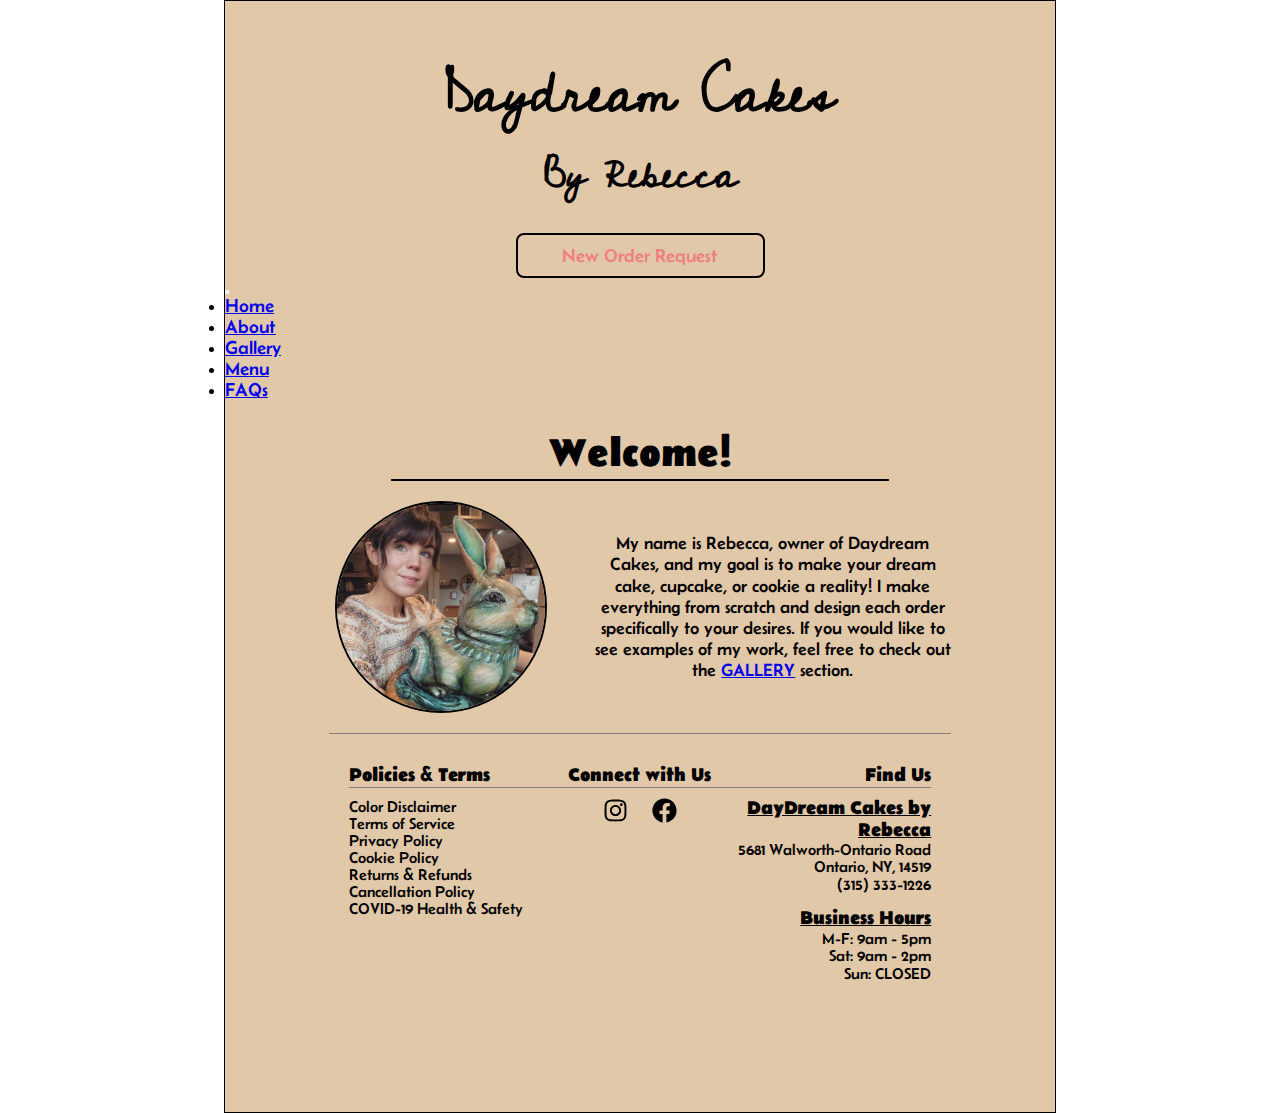
<file: index.html>
<!DOCTYPE html>
<html lang="en">
<head>
    <meta charset="UTF-8">
    <meta http-equiv="X-UA-Compatible" content="IE=edge">
    <meta name="viewport" content="width=device-width, initial-scale=1.0">

    <!-- Google Fonts -->
    <link rel="preconnect" href="https://fonts.googleapis.com">
    <link rel="preconnect" href="https://fonts.gstatic.com" crossorigin>
    <link href="https://fonts.googleapis.com/css2?family=Cedarville+Cursive&display=swap" rel="stylesheet">
    <link rel="preconnect" href="https://fonts.googleapis.com">
    <link rel="preconnect" href="https://fonts.gstatic.com" crossorigin>
    <link href="https://fonts.googleapis.com/css2?family=Manrope:wght@400;500;700;800&display=swap" rel="stylesheet">
    <link rel="preconnect" href="https://fonts.googleapis.com">
    <link rel="preconnect" href="https://fonts.gstatic.com" crossorigin>
    <link href="https://fonts.googleapis.com/css2?family=Belanosima:wght@400;600;700&display=swap" rel="stylesheet">
    <!-- Bootstrap -->
    <link href="https://cdn.jsdelivr.net/npm/bootstrap@5.3.2/dist/css/bootstrap.min.css" rel="stylesheet" integrity="sha384-T3c6CoIi6uLrA9TneNEoa7RxnatzjcDSCmG1MXxSR1GAsXEV/Dwwykc2MPK8M2HN" crossorigin="anonymous">
    <link rel="stylesheet" href="https://cdn.jsdelivr.net/npm/bootstrap-icons@1.3.0/font/bootstrap-icons.css">
    <!-- CSS -->
    <link rel="stylesheet" href="css/styles.css">
    
    <title>Home | DayDream Cakes</title>
</head>

<body>
    <section class="webpage">
        <header>
            <a href="index.html"><h1>Daydream Cakes</h1></a>
            <a href="index.html"><h2>By Rebecca</h2></a>
        </header>

        <p class="order-request"><a class="request-link" href="order-form.html" target="_blank">New Order Request</a></p>

        <!-- Navbar -->
        <nav class="navbar navbar-expand-sm navbar-light py-2">
            <div class="container">
            <button 
                    class="navbar-toggler" 
                    type="button" 
                    data-bs-toggle="collapse" 
                    data-bs-target="#navmenu"
                >
                <span class="navbar-toggler-icon"></span>
            </button>

            <div class="collapse navbar-collapse" id="navmenu">
                    <ul class="navbar-nav ms-auto">
                        <li class="nav-item">
                            <a href="index.html" class="nav-link">Home</a>
                        </li>
                        <li class="nav-item">
                            <a href="about.html" class="nav-link">About</a>
                        </li>
                        <li class="nav-item">
                            <a href="gallery.html" class="nav-link">Gallery</a>
                        </li>
                        <li class="nav-item">
                            <a href="menu.html" class="nav-link">Menu</a>
                        </li>
                        <li class="nav-item">
                            <a href="faqs.html" class="nav-link">FAQs</a>
                        </li>
                    </ul>
            </div>
            </div>
        </nav>

        <section class="dropdown mt-3">
            <button class="btn btn-secondary dropdown-toggle" type="button" data-bs-toggle="dropdown" aria-expanded="false">
                Site Navigation
            </button>
            <ul class="dropdown-menu">
                <li><a class="dropdown-item" href="index.html">Home</a></li>
                <li><a class="dropdown-item" href="about.html">About</a></li>
                <li><a class="dropdown-item" href="gallery.html">Gallery</a></li>
                <li><a class="dropdown-item" href="menu.html"> Menu</a></li>
                <li><a class="dropdown-item" href="faqs.html">FAQs</a></li>
            </ul>
        </section>

        <section class="welcome-page">
            <h2>Welcome!</h2>
            <div class="welcome-statement">
                <img src="images/about-picture.jpg" alt="">
                <div>My name is Rebecca, owner of Daydream Cakes, and my goal is to make your dream cake, cupcake, or cookie a reality!  I make everything from scratch and design each order specifically to your desires.  If you would like to see examples of my work, feel free to check out the <a href="/DDC2/html/gallery.html" target="_blank">GALLERY</a> section.</div>
            </div>
        </section>
        <footer class="footer">
            <div class="footer-section policies-terms">
                <div class="footer-title">
                    <h3>Policies & Terms</h3>
                </div>
                <div>
                    <ul>
                        <li><a href="#">Color Disclaimer</a></li>
                        <li><a href="#">Terms of Service</a></li>
                        <li><a href="#">Privacy Policy</a></li>
                        <li><a href="#">Cookie Policy</a></li>
                        <li><a href="#">Returns & Refunds</a></li>
                        <li><a href="#">Cancellation Policy</a></li>
                        <li><a href="#">COVID-19 Health & Safety</a></li>
                    </ul>
                </div>
            </div>
            <div class="footer-section social-media">
                <div class="footer-title">
                    <h3>Connect with Us</h3>
                </div>
                <div>
                    <svg class="social-media-icon" xmlns="http://www.w3.org/2000/svg" viewBox="0 0 448 512">Font Awesome Free 6.4.0 by @fontawesome - https://fontawesome.com License - https://fontawesome.com/license/free (Icons: CC BY 4.0, Fonts: SIL OFL 1.1, Code: MIT License) Copyright 2023 Fonticons, Inc.<path d="M224.1 141c-63.6 0-114.9 51.3-114.9 114.9s51.3 114.9 114.9 114.9S339 319.5 339 255.9 287.7 141 224.1 141zm0 189.6c-41.1 0-74.7-33.5-74.7-74.7s33.5-74.7 74.7-74.7 74.7 33.5 74.7 74.7-33.6 74.7-74.7 74.7zm146.4-194.3c0 14.9-12 26.8-26.8 26.8-14.9 0-26.8-12-26.8-26.8s12-26.8 26.8-26.8 26.8 12 26.8 26.8zm76.1 27.2c-1.7-35.9-9.9-67.7-36.2-93.9-26.2-26.2-58-34.4-93.9-36.2-37-2.1-147.9-2.1-184.9 0-35.8 1.7-67.6 9.9-93.9 36.1s-34.4 58-36.2 93.9c-2.1 37-2.1 147.9 0 184.9 1.7 35.9 9.9 67.7 36.2 93.9s58 34.4 93.9 36.2c37 2.1 147.9 2.1 184.9 0 35.9-1.7 67.7-9.9 93.9-36.2 26.2-26.2 34.4-58 36.2-93.9 2.1-37 2.1-147.8 0-184.8zM398.8 388c-7.8 19.6-22.9 34.7-42.6 42.6-29.5 11.7-99.5 9-132.1 9s-102.7 2.6-132.1-9c-19.6-7.8-34.7-22.9-42.6-42.6-11.7-29.5-9-99.5-9-132.1s-2.6-102.7 9-132.1c7.8-19.6 22.9-34.7 42.6-42.6 29.5-11.7 99.5-9 132.1-9s102.7-2.6 132.1 9c19.6 7.8 34.7 22.9 42.6 42.6 11.7 29.5 9 99.5 9 132.1s2.7 102.7-9 132.1z"/></svg>
                    <svg class="social-media-icon" xmlns="http://www.w3.org/2000/svg" viewBox="0 0 512 512">Font Awesome Free 6.4.0 by @fontawesome - https://fontawesome.com License - https://fontawesome.com/license/free (Icons: CC BY 4.0, Fonts: SIL OFL 1.1, Code: MIT License) Copyright 2023 Fonticons, Inc.<path d="M504 256C504 119 393 8 256 8S8 119 8 256c0 123.78 90.69 226.38 209.25 245V327.69h-63V256h63v-54.64c0-62.15 37-96.48 93.67-96.48 27.14 0 55.52 4.84 55.52 4.84v61h-31.28c-30.8 0-40.41 19.12-40.41 38.73V256h68.78l-11 71.69h-57.78V501C413.31 482.38 504 379.78 504 256z"/></svg>
                </div>
            </div>
            <div class="footer-section contact-info">
                <div class="footer-title">
                    <h3>Find Us</h3>
                </div>
                <div>
                    <h3>DayDream Cakes by Rebecca</h3>
                    <div>5681 Walworth-Ontario Road</div>
                    <div>Ontario, NY, 14519</div>
                    <div>(315) 333-1226</div>
                </div>
                <div>
                    <h3>Business Hours</h3>
                    <div>M-F: 9am - 5pm</div>
                    <div>Sat: 9am - 2pm</div>
                    <div>Sun: CLOSED</div>
                </div>
            </div>
        </footer>
    </section>

    <script src="https://cdn.jsdelivr.net/npm/bootstrap@5.3.2/dist/js/bootstrap.bundle.min.js" integrity="sha384-C6RzsynM9kWDrMNeT87bh95OGNyZPhcTNXj1NW7RuBCsyN/o0jlpcV8Qyq46cDfL" crossorigin="anonymous"></script>

</body>
</html>
</file>
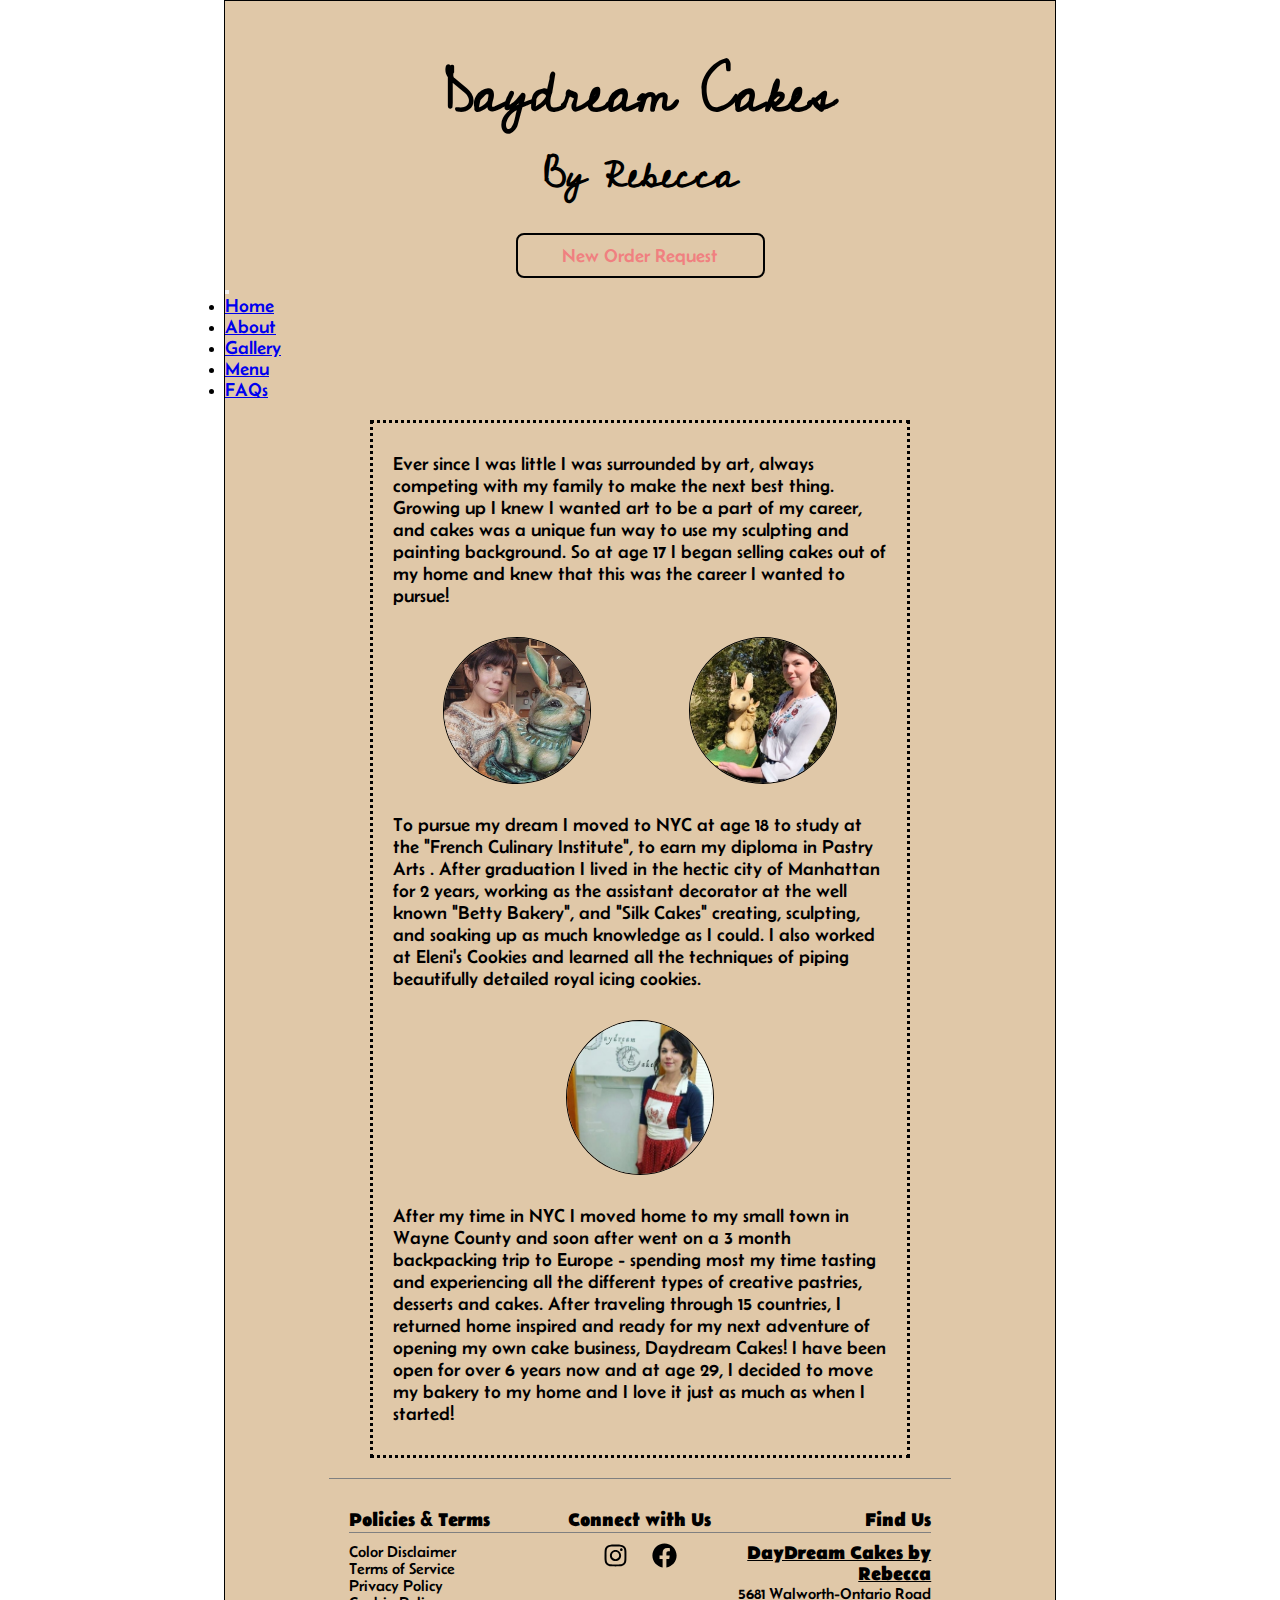
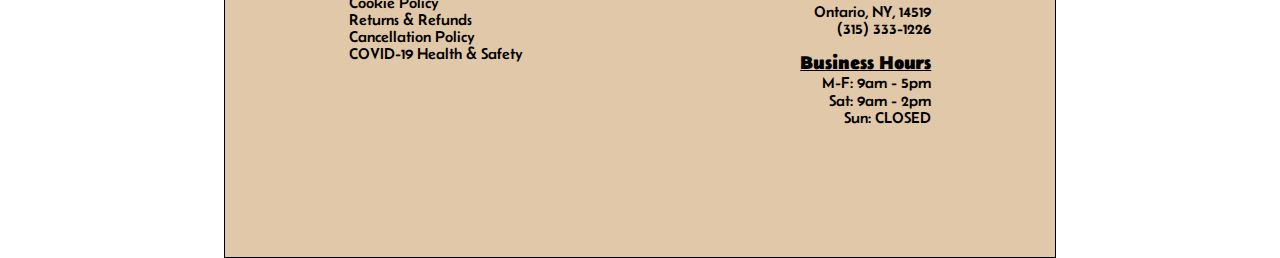
<file: about.html>
<!DOCTYPE html>
<html lang="en">
<head>
    <meta charset="UTF-8">
    <meta http-equiv="X-UA-Compatible" content="IE=edge">
    <meta name="viewport" content="width=device-width, initial-scale=1.0">

    <!-- Google Fonts -->
    <link rel="preconnect" href="https://fonts.googleapis.com">
    <link rel="preconnect" href="https://fonts.gstatic.com" crossorigin>
    <link href="https://fonts.googleapis.com/css2?family=Cedarville+Cursive&display=swap" rel="stylesheet">
    <link rel="preconnect" href="https://fonts.googleapis.com">
    <link rel="preconnect" href="https://fonts.gstatic.com" crossorigin>
    <link href="https://fonts.googleapis.com/css2?family=Manrope:wght@400;500;700;800&display=swap" rel="stylesheet">
    <link rel="preconnect" href="https://fonts.googleapis.com">
    <link rel="preconnect" href="https://fonts.gstatic.com" crossorigin>
    <link href="https://fonts.googleapis.com/css2?family=Belanosima:wght@400;600;700&display=swap" rel="stylesheet">
    <!-- Bootstrap -->
    <link href="https://cdn.jsdelivr.net/npm/bootstrap@5.3.2/dist/css/bootstrap.min.css" rel="stylesheet" integrity="sha384-T3c6CoIi6uLrA9TneNEoa7RxnatzjcDSCmG1MXxSR1GAsXEV/Dwwykc2MPK8M2HN" crossorigin="anonymous">
    <link rel="stylesheet" href="https://cdn.jsdelivr.net/npm/bootstrap-icons@1.3.0/font/bootstrap-icons.css">
    <!-- CSS -->
    <link rel="stylesheet" href="css/styles.css">

    <title>About | Daydream Cakes</title>
</head>

<body>
    <section class="webpage">
        <header>
            <a href="index.html"><h1>Daydream Cakes</h1></a>
            <a href="index.html"><h2>By Rebecca</h2></a>
        </header>

        <p class="order-request"><a class="request-link" href="order-form.html" target="_blank">New Order Request</a></p>

        <!-- Navbar -->
        <nav class="navbar navbar-expand-sm navbar-light py-2">
            <div class="container">
            <button 
                    class="navbar-toggler" 
                    type="button" 
                    data-bs-toggle="collapse" 
                    data-bs-target="#navmenu"
                >
                <span class="navbar-toggler-icon"></span>
            </button>

            <div class="collapse navbar-collapse" id="navmenu">
                    <ul class="navbar-nav ms-auto">
                        <li class="nav-item">
                            <a href="index.html" class="nav-link">Home</a>
                        </li>
                        <li class="nav-item">
                            <a href="about.html" class="nav-link">About</a>
                        </li>
                        <li class="nav-item">
                            <a href="gallery.html" class="nav-link">Gallery</a>
                        </li>
                        <li class="nav-item">
                            <a href="menu.html" class="nav-link">Menu</a>
                        </li>
                        <li class="nav-item">
                            <a href="faqs.html" class="nav-link">FAQs</a>
                        </li>
                    </ul>
            </div>
            </div>
        </nav>

        <section class="dropdown mt-3">
            <button class="btn btn-secondary dropdown-toggle" type="button" data-bs-toggle="dropdown" aria-expanded="false">
                Site Navigation
            </button>
            <ul class="dropdown-menu">
                <li><a class="dropdown-item" href="index.html">Home</a></li>
                <li><a class="dropdown-item" href="about.html">About</a></li>
                <li><a class="dropdown-item" href="gallery.html">Gallery</a></li>
                <li><a class="dropdown-item" href="menu.html"> Menu</a></li>
                <li><a class="dropdown-item" href="faqs.html">FAQs</a></li>
            </ul>
        </section>

        <section class="about-page">

            <div>Ever since I was little I was surrounded by art, always competing with my family to make the next best thing. Growing up I knew I wanted art to be a part of my career, and cakes was a unique fun way to use my sculpting and painting background. So at age 17 I began selling cakes out of my home and knew that this was the career I wanted to pursue!</div>

            <div class="image-row">
                <img src="images/bunnyprof.jpg" alt="">
                <img src="images/bunnies.jpg" alt="">
            </div>
            

            <div>To pursue my dream I moved to NYC at age 18 to study at the "French Culinary Institute", to earn my diploma in Pastry Arts . After graduation I lived in the hectic city of Manhattan for 2 years, working as the assistant decorator at the well known "Betty Bakery", and "Silk Cakes" creating, sculpting, and soaking up as much knowledge as I could. I also worked at Eleni's Cookies and learned  all the techniques of piping beautifully detailed royal icing cookies.</div>

            <img class="about-picture" src="images/openforbusiness.jpg" alt="">

            <div>After my time in NYC I moved home to my small town in Wayne County and soon after went on a 3 month backpacking trip to Europe - spending most my time tasting and experiencing all the different types of creative pastries, desserts and cakes. After traveling through 15 countries, I returned home inspired and ready for my next adventure of opening my own cake business, Daydream Cakes!  I have been open for over 6 years now and at age 29, I decided to move my bakery to my home and I love it just as much as when I started!</div>

        </section>
        <footer class="footer">
            <div class="footer-section policies-terms">
                <div class="footer-title">
                    <h3>Policies & Terms</h3>
                </div>
                <div>
                    <ul>
                        <li><a href="#">Color Disclaimer</a></li>
                        <li><a href="#">Terms of Service</a></li>
                        <li><a href="#">Privacy Policy</a></li>
                        <li><a href="#">Cookie Policy</a></li>
                        <li><a href="#">Returns & Refunds</a></li>
                        <li><a href="#">Cancellation Policy</a></li>
                        <li><a href="#">COVID-19 Health & Safety</a></li>
                    </ul>
                </div>
            </div>
            <div class="footer-section social-media">
                <div class="footer-title">
                    <h3>Connect with Us</h3>
                </div>
                <div>
                    <svg class="social-media-icon" xmlns="http://www.w3.org/2000/svg" viewBox="0 0 448 512">Font Awesome Free 6.4.0 by @fontawesome - https://fontawesome.com License - https://fontawesome.com/license/free (Icons: CC BY 4.0, Fonts: SIL OFL 1.1, Code: MIT License) Copyright 2023 Fonticons, Inc.<path d="M224.1 141c-63.6 0-114.9 51.3-114.9 114.9s51.3 114.9 114.9 114.9S339 319.5 339 255.9 287.7 141 224.1 141zm0 189.6c-41.1 0-74.7-33.5-74.7-74.7s33.5-74.7 74.7-74.7 74.7 33.5 74.7 74.7-33.6 74.7-74.7 74.7zm146.4-194.3c0 14.9-12 26.8-26.8 26.8-14.9 0-26.8-12-26.8-26.8s12-26.8 26.8-26.8 26.8 12 26.8 26.8zm76.1 27.2c-1.7-35.9-9.9-67.7-36.2-93.9-26.2-26.2-58-34.4-93.9-36.2-37-2.1-147.9-2.1-184.9 0-35.8 1.7-67.6 9.9-93.9 36.1s-34.4 58-36.2 93.9c-2.1 37-2.1 147.9 0 184.9 1.7 35.9 9.9 67.7 36.2 93.9s58 34.4 93.9 36.2c37 2.1 147.9 2.1 184.9 0 35.9-1.7 67.7-9.9 93.9-36.2 26.2-26.2 34.4-58 36.2-93.9 2.1-37 2.1-147.8 0-184.8zM398.8 388c-7.8 19.6-22.9 34.7-42.6 42.6-29.5 11.7-99.5 9-132.1 9s-102.7 2.6-132.1-9c-19.6-7.8-34.7-22.9-42.6-42.6-11.7-29.5-9-99.5-9-132.1s-2.6-102.7 9-132.1c7.8-19.6 22.9-34.7 42.6-42.6 29.5-11.7 99.5-9 132.1-9s102.7-2.6 132.1 9c19.6 7.8 34.7 22.9 42.6 42.6 11.7 29.5 9 99.5 9 132.1s2.7 102.7-9 132.1z"/></svg>
                    <svg class="social-media-icon" xmlns="http://www.w3.org/2000/svg" viewBox="0 0 512 512">Font Awesome Free 6.4.0 by @fontawesome - https://fontawesome.com License - https://fontawesome.com/license/free (Icons: CC BY 4.0, Fonts: SIL OFL 1.1, Code: MIT License) Copyright 2023 Fonticons, Inc.<path d="M504 256C504 119 393 8 256 8S8 119 8 256c0 123.78 90.69 226.38 209.25 245V327.69h-63V256h63v-54.64c0-62.15 37-96.48 93.67-96.48 27.14 0 55.52 4.84 55.52 4.84v61h-31.28c-30.8 0-40.41 19.12-40.41 38.73V256h68.78l-11 71.69h-57.78V501C413.31 482.38 504 379.78 504 256z"/></svg>
                </div>
            </div>
            <div class="footer-section contact-info">
                <div class="footer-title">
                    <h3>Find Us</h3>
                </div>
                <div>
                    <h3>DayDream Cakes by Rebecca</h3>
                    <div>5681 Walworth-Ontario Road</div>
                    <div>Ontario, NY, 14519</div>
                    <div>(315) 333-1226</div>
                </div>
                <div>
                    <h3>Business Hours</h3>
                    <div>M-F: 9am - 5pm</div>
                    <div>Sat: 9am - 2pm</div>
                    <div>Sun: CLOSED</div>
                </div>
            </div>
        </footer>
    </section>

    <script src="https://cdn.jsdelivr.net/npm/bootstrap@5.3.2/dist/js/bootstrap.bundle.min.js" integrity="sha384-C6RzsynM9kWDrMNeT87bh95OGNyZPhcTNXj1NW7RuBCsyN/o0jlpcV8Qyq46cDfL" crossorigin="anonymous"></script>
</body>
</html>
</file>
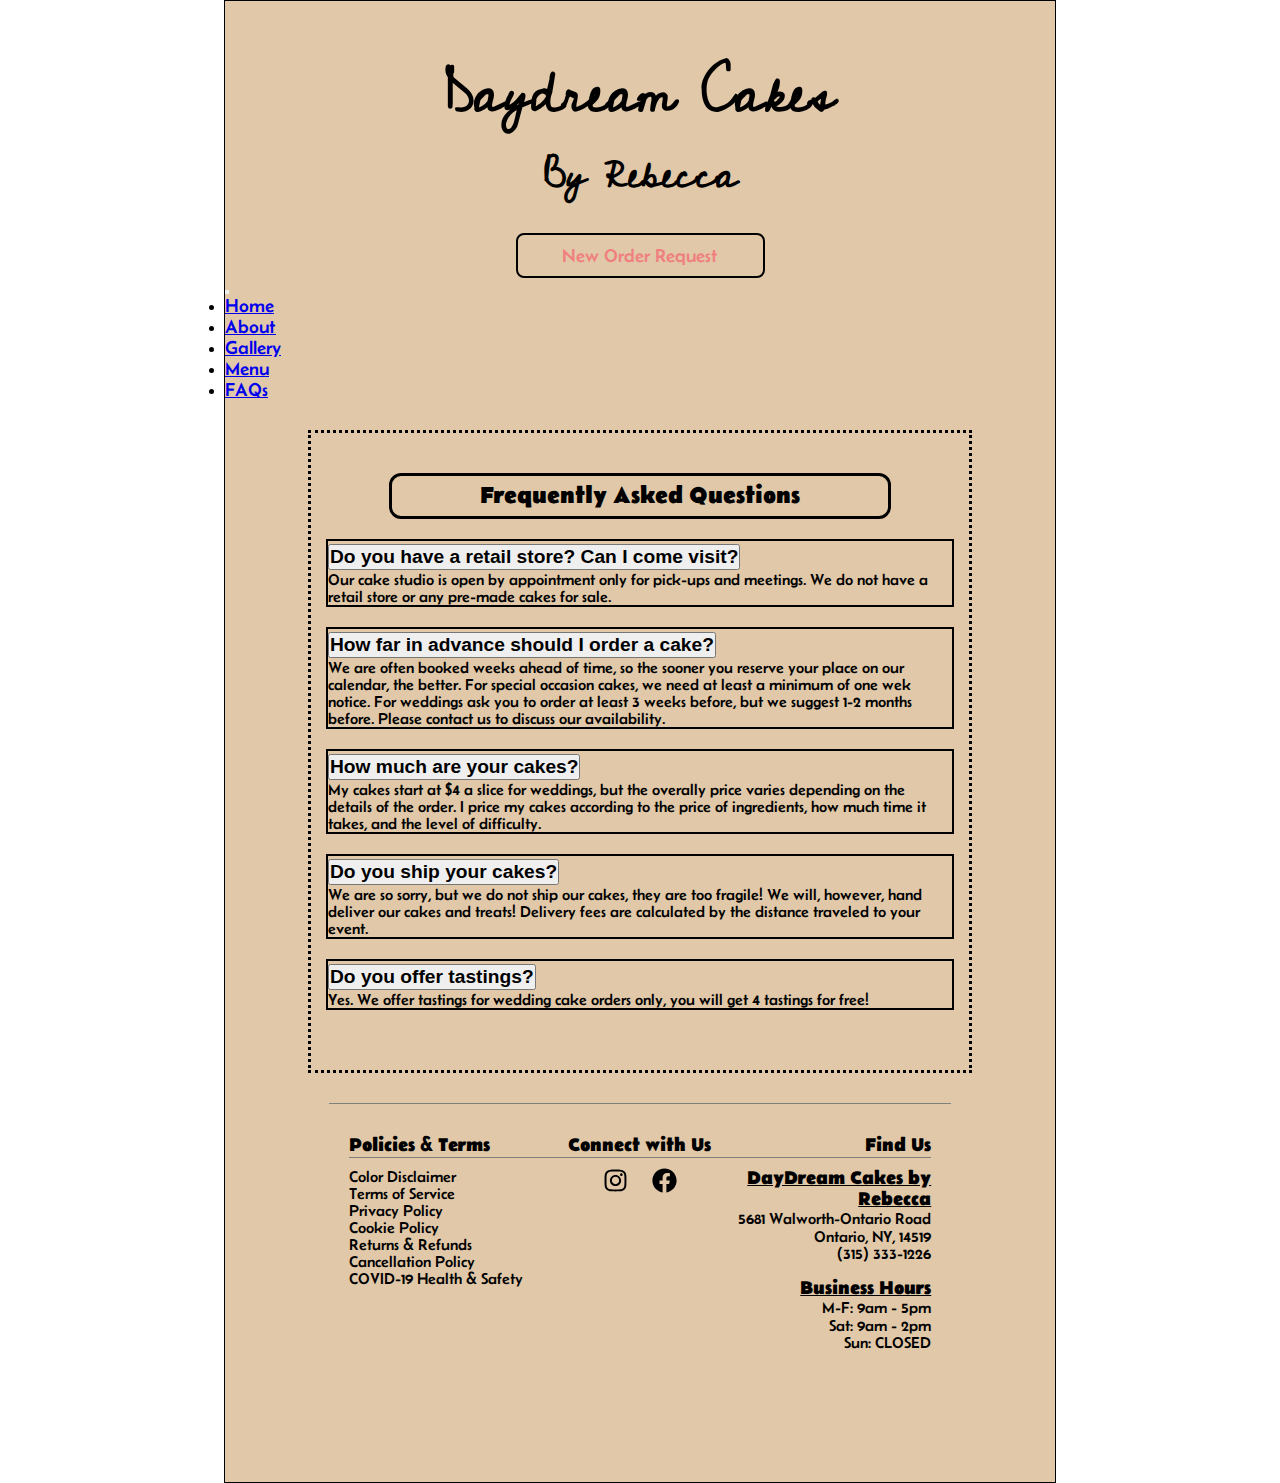
<file: faqs.html>
<!DOCTYPE html>
<html lang="en">
<head>
    <meta charset="UTF-8">
    <meta http-equiv="X-UA-Compatible" content="IE=edge">
    <meta name="viewport" content="width=device-width, initial-scale=1.0">

    <!-- Google Fonts -->
    <link rel="preconnect" href="https://fonts.googleapis.com">
    <link rel="preconnect" href="https://fonts.gstatic.com" crossorigin>
    <link href="https://fonts.googleapis.com/css2?family=Cedarville+Cursive&display=swap" rel="stylesheet">
    <link rel="preconnect" href="https://fonts.googleapis.com">
    <link rel="preconnect" href="https://fonts.gstatic.com" crossorigin>
    <link href="https://fonts.googleapis.com/css2?family=Manrope:wght@400;500;700;800&display=swap" rel="stylesheet">
    <link rel="preconnect" href="https://fonts.googleapis.com">
    <link rel="preconnect" href="https://fonts.gstatic.com" crossorigin>
    <link href="https://fonts.googleapis.com/css2?family=Belanosima:wght@400;600;700&display=swap" rel="stylesheet">
    <!-- Bootstrap -->
    <link href="https://cdn.jsdelivr.net/npm/bootstrap@5.3.2/dist/css/bootstrap.min.css" rel="stylesheet" integrity="sha384-T3c6CoIi6uLrA9TneNEoa7RxnatzjcDSCmG1MXxSR1GAsXEV/Dwwykc2MPK8M2HN" crossorigin="anonymous">
    <link rel="stylesheet" href="https://cdn.jsdelivr.net/npm/bootstrap-icons@1.3.0/font/bootstrap-icons.css">
    <!-- CSS -->
    <link rel="stylesheet" href="css/styles.css">

    <title>FAQs | Daydream Cakes</title>
    </head>

<body>
    <section class="webpage">
      <header>
        <a href="index.html"><h1>Daydream Cakes</h1></a>
        <a href="index.html"><h2>By Rebecca</h2></a>
    </header>

    <p class="order-request"><a class="request-link" href="order-form.html" target="_blank">New Order Request</a></p>

    <!-- Navbar -->
    <nav class="navbar navbar-expand-sm navbar-light py-2">
        <div class="container">
        <button 
                class="navbar-toggler" 
                type="button" 
                data-bs-toggle="collapse" 
                data-bs-target="#navmenu"
            >
            <span class="navbar-toggler-icon"></span>
        </button>

        <div class="collapse navbar-collapse" id="navmenu">
                <ul class="navbar-nav ms-auto">
                    <li class="nav-item">
                        <a href="index.html" class="nav-link">Home</a>
                    </li>
                    <li class="nav-item">
                        <a href="about.html" class="nav-link">About</a>
                    </li>
                    <li class="nav-item">
                        <a href="gallery.html" class="nav-link">Gallery</a>
                    </li>
                    <li class="nav-item">
                        <a href="menu.html" class="nav-link">Menu</a>
                    </li>
                    <li class="nav-item">
                        <a href="faqs.html" class="nav-link">FAQs</a>
                    </li>
                </ul>
        </div>
        </div>
    </nav>

    <section class="dropdown mt-3">
        <button class="btn btn-secondary dropdown-toggle" type="button" data-bs-toggle="dropdown" aria-expanded="false">
            Site Navigation
        </button>
        <ul class="dropdown-menu">
            <li><a class="dropdown-item" href="index.html">Home</a></li>
            <li><a class="dropdown-item" href="about.html">About</a></li>
            <li><a class="dropdown-item" href="gallery.html">Gallery</a></li>
            <li><a class="dropdown-item" href="menu.html"> Menu</a></li>
            <li><a class="dropdown-item" href="faqs.html">FAQs</a></li>
        </ul>
    </section>
        <section id="questions" class="faqs-page">

            <h2 class="faq-title">Frequently Asked Questions</h2>

            <div class="accordion accordion-flush" id="questions">

                <!-- Question 1 -->
                <div class="accordion-item">
                  <h2 class="accordion-header">
                    <button 
                    class="accordion-button collapsed" 
                    type="button" 
                    data-bs-toggle="collapse" 
                    data-bs-target="#question-one">
                        Do you have a retail store? Can I come visit?
                    </button>
                  </h2>
                  <div 
                  id="question-one" 
                  class="accordion-collapse collapse" 
                  data-bs-parent="#questions">
                    <div class="accordion-body">
                        Our cake studio is open by appointment only for pick-ups and meetings.  We do not have a retail store or any pre-made cakes for sale.
                    </div>
                  </div>
                </div>
           
                <!-- Question 2 -->
                <div class="accordion-item">
                  <h2 class="accordion-header">
                    <button 
                    class="accordion-button collapsed" 
                    type="button" 
                    data-bs-toggle="collapse" 
                    data-bs-target="#question-two">
                        How far in advance should I order a cake?
                    </button>
                  </h2>
                  <div 
                  id="question-two" 
                  class="accordion-collapse collapse" 
                  data-bs-parent="#questions">
                    <div class="accordion-body">
                        We are often booked weeks ahead of time, so the sooner you reserve your place on our calendar, the better.  For special occasion cakes, we need at least a minimum of one wek notice.  For weddings ask you to order at least 3 weeks before, but we suggest 1-2 months before.  Please contact us to discuss our availability.
                    </div>
                  </div>
                </div>

                <!-- Question 3 -->
                <div class="accordion-item">
                  <h2 class="accordion-header">
                    <button 
                    class="accordion-button collapsed" 
                    type="button" 
                    data-bs-toggle="collapse" 
                    data-bs-target="#question-three">
                        How much are your cakes?
                    </button>
                  </h2>
                  <div 
                  id="question-three" 
                  class="accordion-collapse collapse" 
                  data-bs-parent="#questions">
                    <div class="accordion-body">
                        My cakes start at $4 a slice for weddings, but the overally price varies depending on the details of the order.  I price my cakes according to the price of ingredients, how much time it takes, and the level of difficulty.
                    </div>
                  </div>
                </div>

                <!-- Question 4  -->
                <div class="accordion-item">
                    <h2 class="accordion-header">
                    <button 
                    class="accordion-button collapsed" 
                    type="button" 
                    data-bs-toggle="collapse" 
                    data-bs-target="#question-four">
                        Do you ship your cakes?
                    </button>
                  </h2>
                  <div 
                  id="question-four" 
                  class="accordion-collapse collapse" 
                  data-bs-parent="#questions">
                    <div class="accordion-body">
                        We are so sorry, but we do not ship our cakes, they are too fragile!  We will, however, hand deliver our cakes and treats!  Delivery fees are calculated by the distance traveled to your event.
                    </div>
                  </div>
                </div>

                <!-- Question 5 -->
                <div class="accordion-item">
                  <h2 class="accordion-header">
                    <button 
                    class="accordion-button collapsed" 
                    type="button" 
                    data-bs-toggle="collapse" 
                    data-bs-target="#question-five">
                        Do you offer tastings?
                    </button>
                  </h2>
                  <div 
                  id="question-five" 
                  class="accordion-collapse collapse" 
                  data-bs-parent="#questions">
                    <div class="accordion-body">
                        Yes.  We offer tastings for wedding cake orders only, you will get 4 tastings for free!
                    </div>
                  </div>
                </div>

              </div>
            </div>
        </section>

        <footer class="footer">
            <div class="footer-section policies-terms">
                <div class="footer-title">
                    <h3>Policies & Terms</h3>
                </div>
                <div>
                    <ul>
                        <li><a href="#">Color Disclaimer</a></li>
                        <li><a href="#">Terms of Service</a></li>
                        <li><a href="#">Privacy Policy</a></li>
                        <li><a href="#">Cookie Policy</a></li>
                        <li><a href="#">Returns & Refunds</a></li>
                        <li><a href="#">Cancellation Policy</a></li>
                        <li><a href="#">COVID-19 Health & Safety</a></li>
                    </ul>
                </div>
            </div>
            <div class="footer-section social-media">
                <div class="footer-title">
                    <h3>Connect with Us</h3>
                </div>
                <div>
                    <svg class="social-media-icon" xmlns="http://www.w3.org/2000/svg" viewBox="0 0 448 512">Font Awesome Free 6.4.0 by @fontawesome - https://fontawesome.com License - https://fontawesome.com/license/free (Icons: CC BY 4.0, Fonts: SIL OFL 1.1, Code: MIT License) Copyright 2023 Fonticons, Inc.<path d="M224.1 141c-63.6 0-114.9 51.3-114.9 114.9s51.3 114.9 114.9 114.9S339 319.5 339 255.9 287.7 141 224.1 141zm0 189.6c-41.1 0-74.7-33.5-74.7-74.7s33.5-74.7 74.7-74.7 74.7 33.5 74.7 74.7-33.6 74.7-74.7 74.7zm146.4-194.3c0 14.9-12 26.8-26.8 26.8-14.9 0-26.8-12-26.8-26.8s12-26.8 26.8-26.8 26.8 12 26.8 26.8zm76.1 27.2c-1.7-35.9-9.9-67.7-36.2-93.9-26.2-26.2-58-34.4-93.9-36.2-37-2.1-147.9-2.1-184.9 0-35.8 1.7-67.6 9.9-93.9 36.1s-34.4 58-36.2 93.9c-2.1 37-2.1 147.9 0 184.9 1.7 35.9 9.9 67.7 36.2 93.9s58 34.4 93.9 36.2c37 2.1 147.9 2.1 184.9 0 35.9-1.7 67.7-9.9 93.9-36.2 26.2-26.2 34.4-58 36.2-93.9 2.1-37 2.1-147.8 0-184.8zM398.8 388c-7.8 19.6-22.9 34.7-42.6 42.6-29.5 11.7-99.5 9-132.1 9s-102.7 2.6-132.1-9c-19.6-7.8-34.7-22.9-42.6-42.6-11.7-29.5-9-99.5-9-132.1s-2.6-102.7 9-132.1c7.8-19.6 22.9-34.7 42.6-42.6 29.5-11.7 99.5-9 132.1-9s102.7-2.6 132.1 9c19.6 7.8 34.7 22.9 42.6 42.6 11.7 29.5 9 99.5 9 132.1s2.7 102.7-9 132.1z"/></svg>
                    <svg class="social-media-icon" xmlns="http://www.w3.org/2000/svg" viewBox="0 0 512 512">Font Awesome Free 6.4.0 by @fontawesome - https://fontawesome.com License - https://fontawesome.com/license/free (Icons: CC BY 4.0, Fonts: SIL OFL 1.1, Code: MIT License) Copyright 2023 Fonticons, Inc.<path d="M504 256C504 119 393 8 256 8S8 119 8 256c0 123.78 90.69 226.38 209.25 245V327.69h-63V256h63v-54.64c0-62.15 37-96.48 93.67-96.48 27.14 0 55.52 4.84 55.52 4.84v61h-31.28c-30.8 0-40.41 19.12-40.41 38.73V256h68.78l-11 71.69h-57.78V501C413.31 482.38 504 379.78 504 256z"/></svg>
                </div>
            </div>
            <div class="footer-section contact-info">
                <div class="footer-title">
                    <h3>Find Us</h3>
                </div>
                <div>
                    <h3>DayDream Cakes by Rebecca</h3>
                    <div>5681 Walworth-Ontario Road</div>
                    <div>Ontario, NY, 14519</div>
                    <div>(315) 333-1226</div>
                </div>
                <div>
                    <h3>Business Hours</h3>
                    <div>M-F: 9am - 5pm</div>
                    <div>Sat: 9am - 2pm</div>
                    <div>Sun: CLOSED</div>
                </div>
            </div>
        </footer>
    </section>

    <script src="https://cdn.jsdelivr.net/npm/bootstrap@5.3.2/dist/js/bootstrap.bundle.min.js" integrity="sha384-C6RzsynM9kWDrMNeT87bh95OGNyZPhcTNXj1NW7RuBCsyN/o0jlpcV8Qyq46cDfL" crossorigin="anonymous"></script>
</body>
</html>
</file>
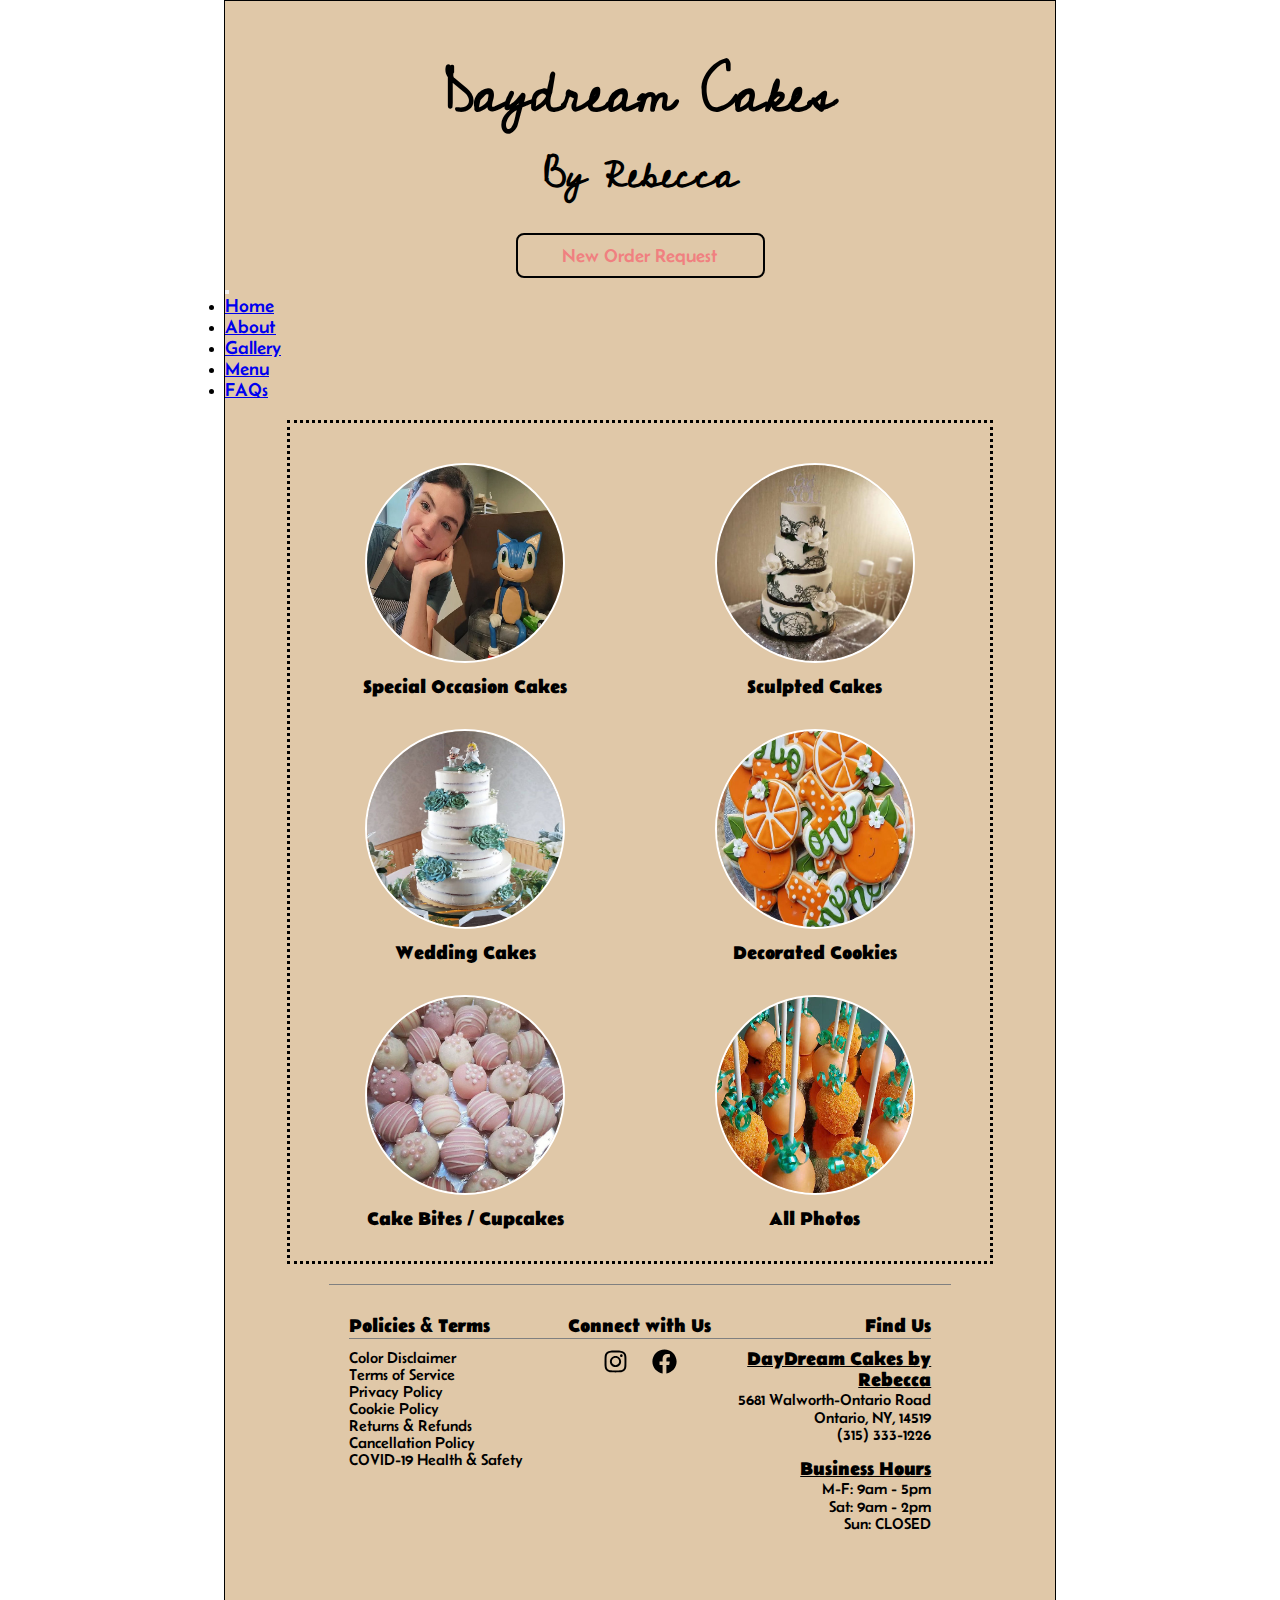
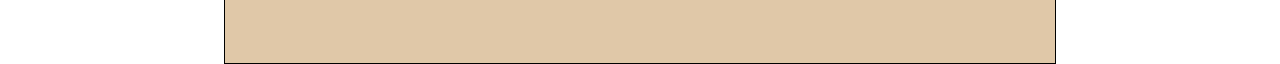
<file: gallery.html>
<!DOCTYPE html>
<html lang="en">
<head>
    <meta charset="UTF-8">
    <meta http-equiv="X-UA-Compatible" content="IE=edge">
    <meta name="viewport" content="width=device-width, initial-scale=1.0">

    <!-- Google Fonts -->
    <link rel="preconnect" href="https://fonts.googleapis.com">
    <link rel="preconnect" href="https://fonts.gstatic.com" crossorigin>
    <link href="https://fonts.googleapis.com/css2?family=Cedarville+Cursive&display=swap" rel="stylesheet">
    <link rel="preconnect" href="https://fonts.googleapis.com">
    <link rel="preconnect" href="https://fonts.gstatic.com" crossorigin>
    <link href="https://fonts.googleapis.com/css2?family=Manrope:wght@400;500;700;800&display=swap" rel="stylesheet">
    <link rel="preconnect" href="https://fonts.googleapis.com">
    <link rel="preconnect" href="https://fonts.gstatic.com" crossorigin>
    <link href="https://fonts.googleapis.com/css2?family=Belanosima:wght@400;600;700&display=swap" rel="stylesheet">
    <!-- Bootstrap -->
    <link href="https://cdn.jsdelivr.net/npm/bootstrap@5.3.2/dist/css/bootstrap.min.css" rel="stylesheet" integrity="sha384-T3c6CoIi6uLrA9TneNEoa7RxnatzjcDSCmG1MXxSR1GAsXEV/Dwwykc2MPK8M2HN" crossorigin="anonymous">
    <link rel="stylesheet" href="https://cdn.jsdelivr.net/npm/bootstrap-icons@1.3.0/font/bootstrap-icons.css">
    <!-- CSS -->
    <link rel="stylesheet" href="css/styles.css">

    <title>Gallery | Daydream Cakes</title>
</head>

<body>
    <section class="webpage">
        <header>
            <a href="index.html"><h1>Daydream Cakes</h1></a>
            <a href="index.html"><h2>By Rebecca</h2></a>
        </header>

        <p class="order-request"><a class="request-link" href="order-form.html" target="_blank">New Order Request</a></p>

        <!-- Navbar -->
        <nav class="navbar navbar-expand-sm navbar-light py-2">
            <div class="container">
            <button 
                    class="navbar-toggler" 
                    type="button" 
                    data-bs-toggle="collapse" 
                    data-bs-target="#navmenu"
                >
                <span class="navbar-toggler-icon"></span>
            </button>

            <div class="collapse navbar-collapse" id="navmenu">
                    <ul class="navbar-nav ms-auto">
                        <li class="nav-item">
                            <a href="index.html" class="nav-link">Home</a>
                        </li>
                        <li class="nav-item">
                            <a href="about.html" class="nav-link">About</a>
                        </li>
                        <li class="nav-item">
                            <a href="gallery.html" class="nav-link">Gallery</a>
                        </li>
                        <li class="nav-item">
                            <a href="menu.html" class="nav-link">Menu</a>
                        </li>
                        <li class="nav-item">
                            <a href="faqs.html" class="nav-link">FAQs</a>
                        </li>
                    </ul>
            </div>
            </div>
        </nav>

        <section class="dropdown mt-3">
            <button class="btn btn-secondary dropdown-toggle" type="button" data-bs-toggle="dropdown" aria-expanded="false">
                Site Navigation
            </button>
            <ul class="dropdown-menu">
                <li><a class="dropdown-item" href="index.html">Home</a></li>
                <li><a class="dropdown-item" href="about.html">About</a></li>
                <li><a class="dropdown-item" href="gallery.html">Gallery</a></li>
                <li><a class="dropdown-item" href="menu.html"> Menu</a></li>
                <li><a class="dropdown-item" href="faqs.html">FAQs</a></li>
            </ul>
        </section>
        <section class="gallery-page">

            <div class="gallery-grid">
                <div class="grid-item item-1">
                    <img src="images/sonic.jpg" alt="">
                    <h3>Special Occasion Cakes</h3>
                </div>
                <div class="grid-item item-2">
                    <img src="images/Gallery/sculpted-cake-example.jpg" alt="">
                    <h3>Sculpted Cakes</h3>
                </div>
                <div class="grid-item item-3">
                    <img src="images/Gallery/wedding-cake-example.jpg" alt="">
                    <h3>Wedding Cakes</h3>
                </div>
                <div class="grid-item item-4">
                    <img src="images/Gallery/cookie_example.jpeg" alt="">
                    <h3>Decorated Cookies</h3>
                </div>
                <div class="grid-item item-5">
                    <img src="images/Gallery/cake_pop_example.jpeg" alt="">
                    <h3>Cake Bites / Cupcakes</h3>
                </div>
                <div class="grid-item item-6">
                    <img src="images/Gallery/IMG_0281.jpg" alt="">
                    <h3>All Photos</h3>
                </div>
            </div>

        </section>
        <footer class="footer">
            <div class="footer-section policies-terms">
                <div class="footer-title">
                    <h3>Policies & Terms</h3>
                </div>
                <div>
                    <ul>
                        <li><a href="#">Color Disclaimer</a></li>
                        <li><a href="#">Terms of Service</a></li>
                        <li><a href="#">Privacy Policy</a></li>
                        <li><a href="#">Cookie Policy</a></li>
                        <li><a href="#">Returns & Refunds</a></li>
                        <li><a href="#">Cancellation Policy</a></li>
                        <li><a href="#">COVID-19 Health & Safety</a></li>
                    </ul>
                </div>
            </div>
            <div class="footer-section social-media">
                <div class="footer-title">
                    <h3>Connect with Us</h3>
                </div>
                <div>
                    <svg class="social-media-icon" xmlns="http://www.w3.org/2000/svg" viewBox="0 0 448 512">Font Awesome Free 6.4.0 by @fontawesome - https://fontawesome.com License - https://fontawesome.com/license/free (Icons: CC BY 4.0, Fonts: SIL OFL 1.1, Code: MIT License) Copyright 2023 Fonticons, Inc.<path d="M224.1 141c-63.6 0-114.9 51.3-114.9 114.9s51.3 114.9 114.9 114.9S339 319.5 339 255.9 287.7 141 224.1 141zm0 189.6c-41.1 0-74.7-33.5-74.7-74.7s33.5-74.7 74.7-74.7 74.7 33.5 74.7 74.7-33.6 74.7-74.7 74.7zm146.4-194.3c0 14.9-12 26.8-26.8 26.8-14.9 0-26.8-12-26.8-26.8s12-26.8 26.8-26.8 26.8 12 26.8 26.8zm76.1 27.2c-1.7-35.9-9.9-67.7-36.2-93.9-26.2-26.2-58-34.4-93.9-36.2-37-2.1-147.9-2.1-184.9 0-35.8 1.7-67.6 9.9-93.9 36.1s-34.4 58-36.2 93.9c-2.1 37-2.1 147.9 0 184.9 1.7 35.9 9.9 67.7 36.2 93.9s58 34.4 93.9 36.2c37 2.1 147.9 2.1 184.9 0 35.9-1.7 67.7-9.9 93.9-36.2 26.2-26.2 34.4-58 36.2-93.9 2.1-37 2.1-147.8 0-184.8zM398.8 388c-7.8 19.6-22.9 34.7-42.6 42.6-29.5 11.7-99.5 9-132.1 9s-102.7 2.6-132.1-9c-19.6-7.8-34.7-22.9-42.6-42.6-11.7-29.5-9-99.5-9-132.1s-2.6-102.7 9-132.1c7.8-19.6 22.9-34.7 42.6-42.6 29.5-11.7 99.5-9 132.1-9s102.7-2.6 132.1 9c19.6 7.8 34.7 22.9 42.6 42.6 11.7 29.5 9 99.5 9 132.1s2.7 102.7-9 132.1z"/></svg>
                    <svg class="social-media-icon" xmlns="http://www.w3.org/2000/svg" viewBox="0 0 512 512">Font Awesome Free 6.4.0 by @fontawesome - https://fontawesome.com License - https://fontawesome.com/license/free (Icons: CC BY 4.0, Fonts: SIL OFL 1.1, Code: MIT License) Copyright 2023 Fonticons, Inc.<path d="M504 256C504 119 393 8 256 8S8 119 8 256c0 123.78 90.69 226.38 209.25 245V327.69h-63V256h63v-54.64c0-62.15 37-96.48 93.67-96.48 27.14 0 55.52 4.84 55.52 4.84v61h-31.28c-30.8 0-40.41 19.12-40.41 38.73V256h68.78l-11 71.69h-57.78V501C413.31 482.38 504 379.78 504 256z"/></svg>
                </div>
            </div>
            <div class="footer-section contact-info">
                <div class="footer-title">
                    <h3>Find Us</h3>
                </div>
                <div>
                    <h3>DayDream Cakes by Rebecca</h3>
                    <div>5681 Walworth-Ontario Road</div>
                    <div>Ontario, NY, 14519</div>
                    <div>(315) 333-1226</div>
                </div>
                <div>
                    <h3>Business Hours</h3>
                    <div>M-F: 9am - 5pm</div>
                    <div>Sat: 9am - 2pm</div>
                    <div>Sun: CLOSED</div>
                </div>
            </div>
        </footer>
    </section>
    <script src="https://cdn.jsdelivr.net/npm/bootstrap@5.3.2/dist/js/bootstrap.bundle.min.js" integrity="sha384-C6RzsynM9kWDrMNeT87bh95OGNyZPhcTNXj1NW7RuBCsyN/o0jlpcV8Qyq46cDfL" crossorigin="anonymous"></script>

</body>
</html>
</file>
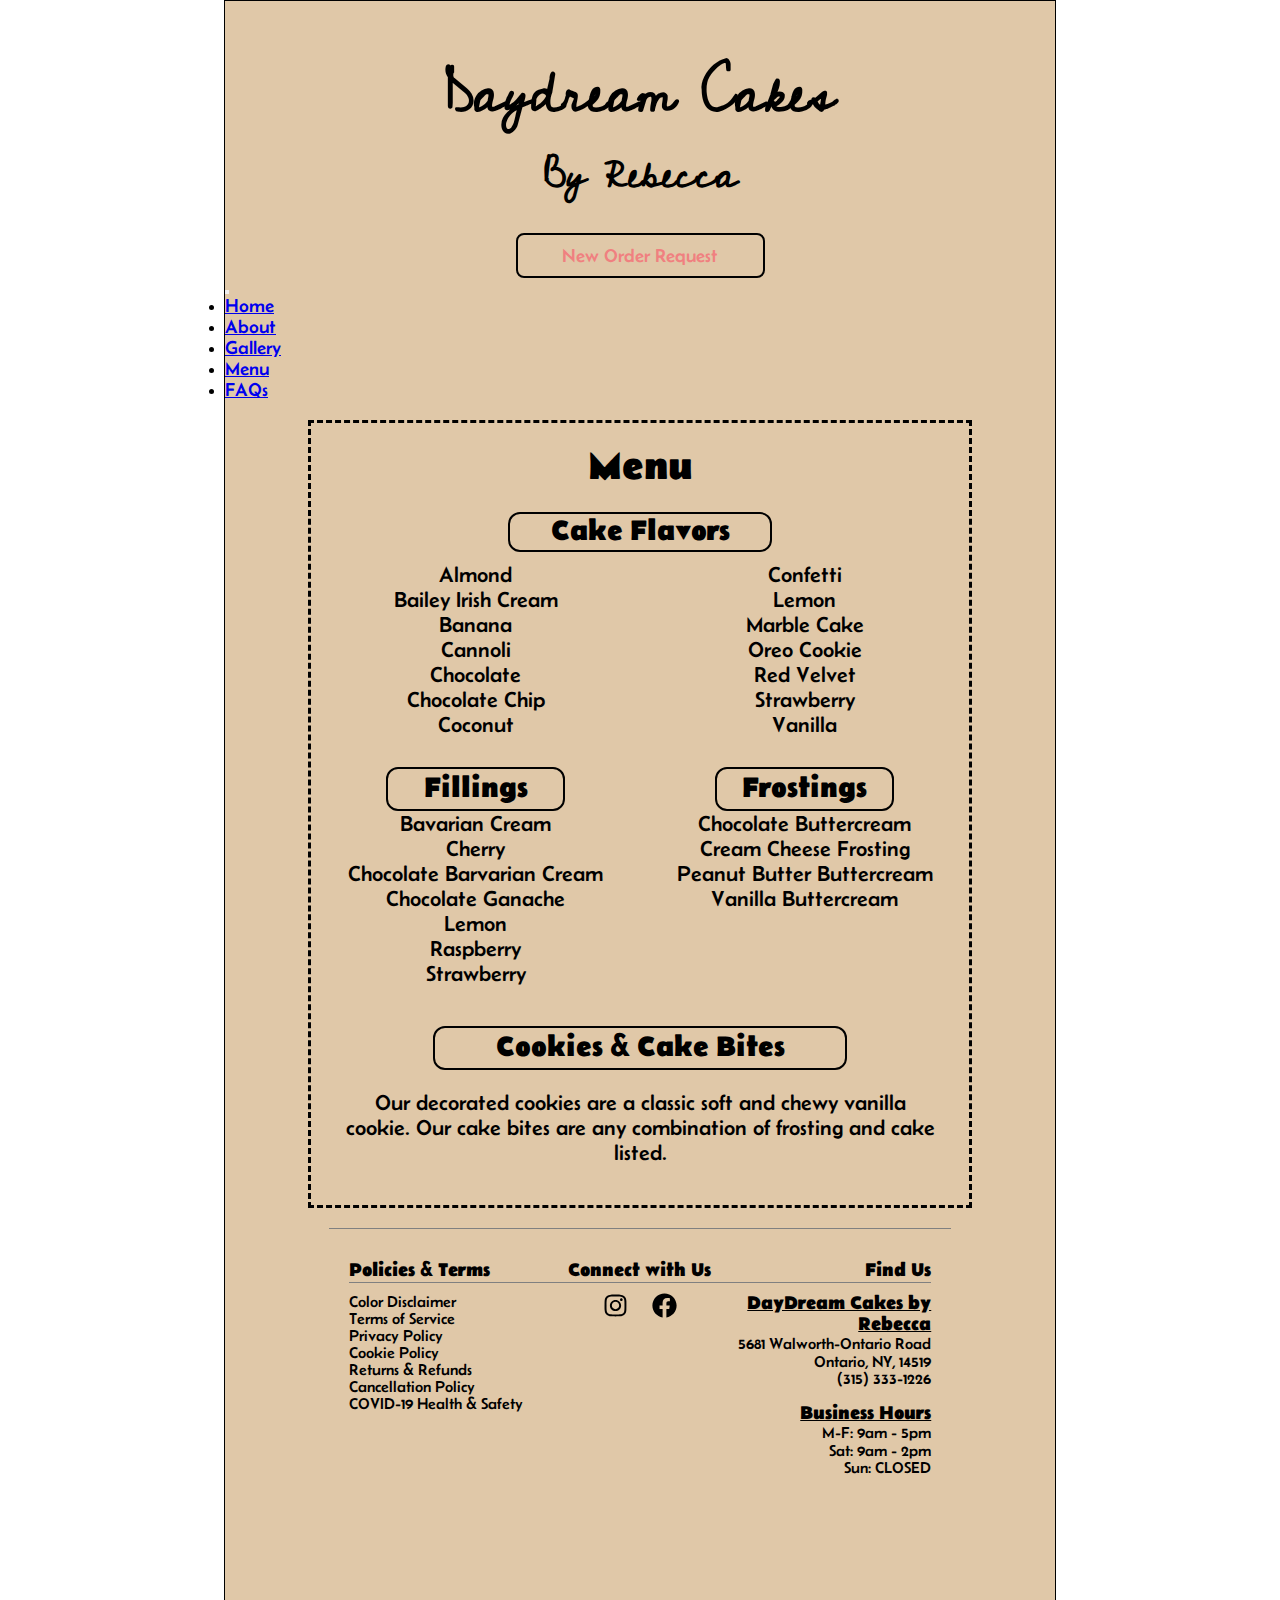
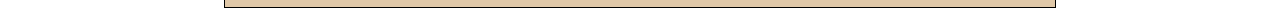
<file: menu.html>
<!DOCTYPE html>
<html lang="en">
<head>
    <meta charset="UTF-8">
    <meta http-equiv="X-UA-Compatible" content="IE=edge">
    <meta name="viewport" content="width=device-width, initial-scale=1.0">

    <!-- Google Fonts -->
    <link rel="preconnect" href="https://fonts.googleapis.com">
    <link rel="preconnect" href="https://fonts.gstatic.com" crossorigin>
    <link href="https://fonts.googleapis.com/css2?family=Cedarville+Cursive&display=swap" rel="stylesheet">
    <link rel="preconnect" href="https://fonts.googleapis.com">
    <link rel="preconnect" href="https://fonts.gstatic.com" crossorigin>
    <link href="https://fonts.googleapis.com/css2?family=Manrope:wght@400;500;700;800&display=swap" rel="stylesheet">
    <link rel="preconnect" href="https://fonts.googleapis.com">
    <link rel="preconnect" href="https://fonts.gstatic.com" crossorigin>
    <link href="https://fonts.googleapis.com/css2?family=Belanosima:wght@400;600;700&display=swap" rel="stylesheet">
    <!-- Bootstrap -->
    <link href="https://cdn.jsdelivr.net/npm/bootstrap@5.3.2/dist/css/bootstrap.min.css" rel="stylesheet" integrity="sha384-T3c6CoIi6uLrA9TneNEoa7RxnatzjcDSCmG1MXxSR1GAsXEV/Dwwykc2MPK8M2HN" crossorigin="anonymous">
    <link rel="stylesheet" href="https://cdn.jsdelivr.net/npm/bootstrap-icons@1.3.0/font/bootstrap-icons.css">
    <!-- CSS -->
    <link rel="stylesheet" href="css/styles.css">

    <title>Menu | Daydream Cakes</title>
</head>

<body>
    <section class="webpage">
        <header>
            <a href="index.html"><h1>Daydream Cakes</h1></a>
            <a href="index.html"><h2>By Rebecca</h2></a>
        </header>

        <p class="order-request"><a class="request-link" href="order-form.html" target="_blank">New Order Request</a></p>

        <!-- Navbar -->
        <nav class="navbar navbar-expand-sm navbar-light py-2">
            <div class="container">
            <button 
                    class="navbar-toggler" 
                    type="button" 
                    data-bs-toggle="collapse" 
                    data-bs-target="#navmenu"
                >
                <span class="navbar-toggler-icon"></span>
            </button>

            <div class="collapse navbar-collapse" id="navmenu">
                    <ul class="navbar-nav ms-auto">
                        <li class="nav-item">
                            <a href="index.html" class="nav-link">Home</a>
                        </li>
                        <li class="nav-item">
                            <a href="about.html" class="nav-link">About</a>
                        </li>
                        <li class="nav-item">
                            <a href="gallery.html" class="nav-link">Gallery</a>
                        </li>
                        <li class="nav-item">
                            <a href="menu.html" class="nav-link">Menu</a>
                        </li>
                        <li class="nav-item">
                            <a href="faqs.html" class="nav-link">FAQs</a>
                        </li>
                    </ul>
            </div>
            </div>
        </nav>

        <section class="dropdown mt-3">
            <button class="btn btn-secondary dropdown-toggle" type="button" data-bs-toggle="dropdown" aria-expanded="false">
                Site Navigation
            </button>
            <ul class="dropdown-menu">
                <li><a class="dropdown-item" href="index.html">Home</a></li>
                <li><a class="dropdown-item" href="about.html">About</a></li>
                <li><a class="dropdown-item" href="gallery.html">Gallery</a></li>
                <li><a class="dropdown-item" href="menu.html"> Menu</a></li>
                <li><a class="dropdown-item" href="faqs.html">FAQs</a></li>
            </ul>
        </section>
        <section class="menu-page">

            <h2>Menu</h2>

            <div class="category cake-flavors">
                <h3 class="category-title">Cake Flavors</h3>
                <div class="cake-flavors">
                    <div class="flavor">Almond</div>
                    <div class="flavor">Confetti</div>
                    <div class="flavor">Bailey Irish Cream</div>
                    <div class="flavor">Lemon</div>
                    <div class="flavor">Banana</div>
                    <div class="flavor">Marble Cake</div>
                    <div class="flavor">Cannoli</div>
                    <div class="flavor">Oreo Cookie</div>
                    <div class="flavor">Chocolate</div>
                    <div class="flavor">Red Velvet</div>
                    <div class="flavor">Chocolate Chip</div>
                    <div class="flavor">Strawberry</div>
                    <div class="flavor">Coconut</div>
                    <div class="flavor">Vanilla</div>
                </div>
            </div>

            <div class="fnf-grid">
                <div class="category fillings">
                    <h3 class="category-title fillings">Fillings</h3>
                    <div class="filling">Bavarian Cream</div>
                    <div class="filling">Cherry</div>
                    <div class="filling">Chocolate Barvarian Cream</div>
                    <div class="filling">Chocolate Ganache</div>
                    <div class="filling">Lemon</div>
                    <div class="filling">Raspberry</div>
                    <div class="filling">Strawberry</div>
                </div>
                <div class="category frostings">
                    <h3 class="category-title frostings">Frostings</h3>
                    <div class="frosting">Chocolate Buttercream</div>
                    <div class="frosting">Cream Cheese Frosting</div>
                    <div class="frosting">Peanut Butter Buttercream</div>
                    <div class="frosting">Vanilla Buttercream</div>
                </div>
            </div>

            <div class="category cnc-bites">
                <h3 class="category-title cnc-bites">Cookies & Cake Bites</h3>
                <p>Our decorated cookies are a classic soft and chewy vanilla cookie.  Our cake bites are any combination of frosting and cake listed.</p>
            </div>
            
        </section>
        <footer class="footer">
            <div class="footer-section policies-terms">
                <div class="footer-title">
                    <h3>Policies & Terms</h3>
                </div>
                <div>
                    <ul>
                        <li><a href="#">Color Disclaimer</a></li>
                        <li><a href="#">Terms of Service</a></li>
                        <li><a href="#">Privacy Policy</a></li>
                        <li><a href="#">Cookie Policy</a></li>
                        <li><a href="#">Returns & Refunds</a></li>
                        <li><a href="#">Cancellation Policy</a></li>
                        <li><a href="#">COVID-19 Health & Safety</a></li>
                    </ul>
                </div>
            </div>
            <div class="footer-section social-media">
                <div class="footer-title">
                    <h3>Connect with Us</h3>
                </div>
                <div>
                    <svg class="social-media-icon" xmlns="http://www.w3.org/2000/svg" viewBox="0 0 448 512">Font Awesome Free 6.4.0 by @fontawesome - https://fontawesome.com License - https://fontawesome.com/license/free (Icons: CC BY 4.0, Fonts: SIL OFL 1.1, Code: MIT License) Copyright 2023 Fonticons, Inc.<path d="M224.1 141c-63.6 0-114.9 51.3-114.9 114.9s51.3 114.9 114.9 114.9S339 319.5 339 255.9 287.7 141 224.1 141zm0 189.6c-41.1 0-74.7-33.5-74.7-74.7s33.5-74.7 74.7-74.7 74.7 33.5 74.7 74.7-33.6 74.7-74.7 74.7zm146.4-194.3c0 14.9-12 26.8-26.8 26.8-14.9 0-26.8-12-26.8-26.8s12-26.8 26.8-26.8 26.8 12 26.8 26.8zm76.1 27.2c-1.7-35.9-9.9-67.7-36.2-93.9-26.2-26.2-58-34.4-93.9-36.2-37-2.1-147.9-2.1-184.9 0-35.8 1.7-67.6 9.9-93.9 36.1s-34.4 58-36.2 93.9c-2.1 37-2.1 147.9 0 184.9 1.7 35.9 9.9 67.7 36.2 93.9s58 34.4 93.9 36.2c37 2.1 147.9 2.1 184.9 0 35.9-1.7 67.7-9.9 93.9-36.2 26.2-26.2 34.4-58 36.2-93.9 2.1-37 2.1-147.8 0-184.8zM398.8 388c-7.8 19.6-22.9 34.7-42.6 42.6-29.5 11.7-99.5 9-132.1 9s-102.7 2.6-132.1-9c-19.6-7.8-34.7-22.9-42.6-42.6-11.7-29.5-9-99.5-9-132.1s-2.6-102.7 9-132.1c7.8-19.6 22.9-34.7 42.6-42.6 29.5-11.7 99.5-9 132.1-9s102.7-2.6 132.1 9c19.6 7.8 34.7 22.9 42.6 42.6 11.7 29.5 9 99.5 9 132.1s2.7 102.7-9 132.1z"/></svg>
                    <svg class="social-media-icon" xmlns="http://www.w3.org/2000/svg" viewBox="0 0 512 512">Font Awesome Free 6.4.0 by @fontawesome - https://fontawesome.com License - https://fontawesome.com/license/free (Icons: CC BY 4.0, Fonts: SIL OFL 1.1, Code: MIT License) Copyright 2023 Fonticons, Inc.<path d="M504 256C504 119 393 8 256 8S8 119 8 256c0 123.78 90.69 226.38 209.25 245V327.69h-63V256h63v-54.64c0-62.15 37-96.48 93.67-96.48 27.14 0 55.52 4.84 55.52 4.84v61h-31.28c-30.8 0-40.41 19.12-40.41 38.73V256h68.78l-11 71.69h-57.78V501C413.31 482.38 504 379.78 504 256z"/></svg>
                </div>
            </div>
            <div class="footer-section contact-info">
                <div class="footer-title">
                    <h3>Find Us</h3>
                </div>
                <div>
                    <h3>DayDream Cakes by Rebecca</h3>
                    <div>5681 Walworth-Ontario Road</div>
                    <div>Ontario, NY, 14519</div>
                    <div>(315) 333-1226</div>
                </div>
                <div>
                    <h3>Business Hours</h3>
                    <div>M-F: 9am - 5pm</div>
                    <div>Sat: 9am - 2pm</div>
                    <div>Sun: CLOSED</div>
                </div>
            </div>
        </footer>
    </section>
    <script src="https://cdn.jsdelivr.net/npm/bootstrap@5.3.2/dist/js/bootstrap.bundle.min.js" integrity="sha384-C6RzsynM9kWDrMNeT87bh95OGNyZPhcTNXj1NW7RuBCsyN/o0jlpcV8Qyq46cDfL" crossorigin="anonymous"></script>

</body>
</html>
</file>
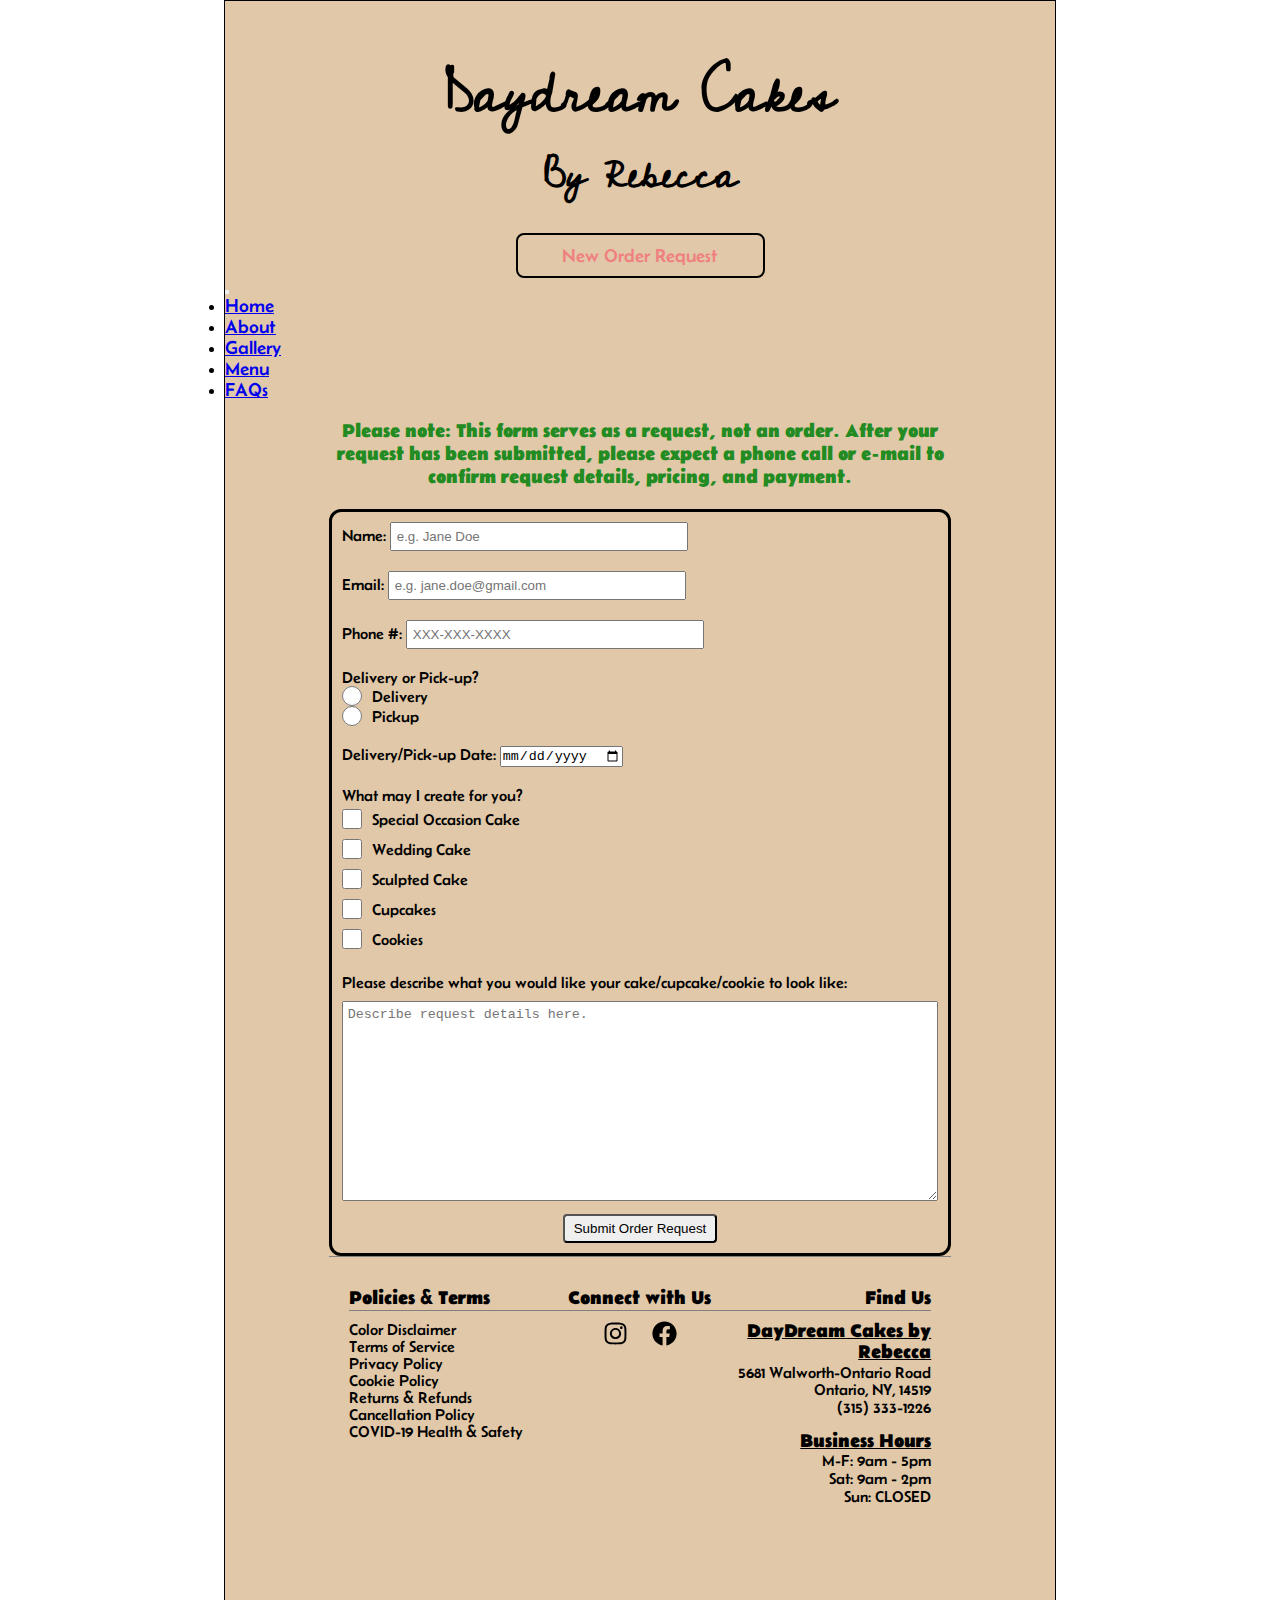
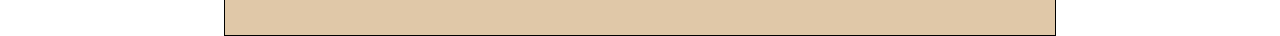
<file: order-form.html>
<!DOCTYPE html>
<html lang="en">
<head>
    <meta charset="UTF-8">
    <meta http-equiv="X-UA-Compatible" content="IE=edge">
    <meta name="viewport" content="width=device-width, initial-scale=1.0">

    <!-- Google Fonts -->
    <link rel="preconnect" href="https://fonts.googleapis.com">
    <link rel="preconnect" href="https://fonts.gstatic.com" crossorigin>
    <link href="https://fonts.googleapis.com/css2?family=Cedarville+Cursive&display=swap" rel="stylesheet">
    <link rel="preconnect" href="https://fonts.googleapis.com">
    <link rel="preconnect" href="https://fonts.gstatic.com" crossorigin>
    <link href="https://fonts.googleapis.com/css2?family=Manrope:wght@400;500;700;800&display=swap" rel="stylesheet">
    <link rel="preconnect" href="https://fonts.googleapis.com">
    <link rel="preconnect" href="https://fonts.gstatic.com" crossorigin>
    <link href="https://fonts.googleapis.com/css2?family=Belanosima:wght@400;600;700&display=swap" rel="stylesheet">
    <!-- Bootstrap -->
    <link href="https://cdn.jsdelivr.net/npm/bootstrap@5.3.2/dist/css/bootstrap.min.css" rel="stylesheet" integrity="sha384-T3c6CoIi6uLrA9TneNEoa7RxnatzjcDSCmG1MXxSR1GAsXEV/Dwwykc2MPK8M2HN" crossorigin="anonymous">
    <link rel="stylesheet" href="https://cdn.jsdelivr.net/npm/bootstrap-icons@1.3.0/font/bootstrap-icons.css">
    <!-- CSS -->
    <link rel="stylesheet" href="css/styles.css">

    <title>Order Form | Daydream Cakes</title>
</head>

<body>
    <section class="webpage">
        <header>
            <a href="index.html"><h1>Daydream Cakes</h1></a>
            <a href="index.html"><h2>By Rebecca</h2></a>
        </header>

        <p class="order-request"><a class="request-link" href="order-form.html" target="_blank">New Order Request</a></p>

        <!-- Navbar -->
        <nav class="navbar navbar-expand-sm navbar-light py-2">
            <div class="container">
            <button 
                    class="navbar-toggler" 
                    type="button" 
                    data-bs-toggle="collapse" 
                    data-bs-target="#navmenu"
                >
                <span class="navbar-toggler-icon"></span>
            </button>

            <div class="collapse navbar-collapse" id="navmenu">
                    <ul class="navbar-nav ms-auto">
                        <li class="nav-item">
                            <a href="index.html" class="nav-link">Home</a>
                        </li>
                        <li class="nav-item">
                            <a href="about.html" class="nav-link">About</a>
                        </li>
                        <li class="nav-item">
                            <a href="gallery.html" class="nav-link">Gallery</a>
                        </li>
                        <li class="nav-item">
                            <a href="menu.html" class="nav-link">Menu</a>
                        </li>
                        <li class="nav-item">
                            <a href="faqs.html" class="nav-link">FAQs</a>
                        </li>
                    </ul>
            </div>
            </div>
        </nav>

        <section class="dropdown mt-3">
            <button class="btn btn-secondary dropdown-toggle" type="button" data-bs-toggle="dropdown" aria-expanded="false">
                Site Navigation
            </button>
            <ul class="dropdown-menu">
                <li><a class="dropdown-item" href="index.html">Home</a></li>
                <li><a class="dropdown-item" href="about.html">About</a></li>
                <li><a class="dropdown-item" href="gallery.html">Gallery</a></li>
                <li><a class="dropdown-item" href="menu.html"> Menu</a></li>
                <li><a class="dropdown-item" href="faqs.html">FAQs</a></li>
            </ul>
        </section>

        <h3 class="disclaimer">Please note: This form serves as a request, not an order.  After your request has been submitted, please expect a phone call or e-mail to confirm request details, pricing, and payment.</h2>

        <form action="#" method="post" class="order-form">
            <div class="form-line name">
                <label for="name">Name:</label>
                <input type="text" id="name" name="customer_name" placeholder="e.g. Jane Doe">
            </div>
            <div class="form-line email">
                <label for="email">Email:</label>
                <input type="email" id="email" name="customer_email" placeholder="e.g. jane.doe@gmail.com">
            </div>
            <div class="form-line phone">
                <label for="phone">Phone #:</label>
                <input type="tel" id="phone" name="customer_phone" placeholder="XXX-XXX-XXXX">
            </div>
            <div class="form-line delivery-pickup">
                Delivery or Pick-up?
                <div>
                   <input type="radio" name="delivery-pickup" id="delivery" value="delivery">
                   <label for="delivery">Delivery</label>
                </div>
                
                <div>
                    <input type="radio" name="delivery-pickup" id="pickup" value="pickup">
                    <label for="pickup">Pickup</label>
                </div> 
            </div>
            <div class="form-line due-date">
                <label for="due-date">Delivery/Pick-up Date:</label>
                <input type="date" id="due-date" name="customer_due_date">
            </div>
            <div class="form-line">
                What may I create for you?
                <div>
                    <div class="selection">
                        <input type="checkbox" name="so-cake" id="so-cake">
                        <label for="so-cake">Special Occasion Cake</label>
                    </div>

                    <div class="selection">
                        <input type="checkbox" name="wedding-cake" id="wedding-cake">
                        <label for="wedding-cake">Wedding Cake</label>
                    </div>
                    
                    <div class="selection">
                        <input type="checkbox" name="sculpted-cake" id="sculpted-cake">
                        <label for="sculpted-cake">Sculpted Cake</label>
                    </div>
                    
                    <div class="selection">
                        <input type="checkbox" name="cupcakes" id="cupcakes">
                        <label for="cupcakes">Cupcakes</label>
                    </div>
                    
                    <div class="selection">
                        <input type="checkbox" name="cookies" id="cookies">
                        <label for="cookies">Cookies</label>
                    </div>
                </div>
            </div>
            <div class="form-line description">
                <label for="description">Please describe what you would like your cake/cupcake/cookie to look like:</label>
                <textarea name="order_description" placeholder="Describe request details here."></textarea>
            </div>
            <div class="button">
                <button type="submit" class="submit-btn">Submit Order Request</button>
            </div>
            
        </form>
        <footer class="footer">
            <div class="footer-section policies-terms">
                <div class="footer-title">
                    <h3>Policies & Terms</h3>
                </div>
                <div>
                    <ul>
                        <li><a href="#">Color Disclaimer</a></li>
                        <li><a href="#">Terms of Service</a></li>
                        <li><a href="#">Privacy Policy</a></li>
                        <li><a href="#">Cookie Policy</a></li>
                        <li><a href="#">Returns & Refunds</a></li>
                        <li><a href="#">Cancellation Policy</a></li>
                        <li><a href="#">COVID-19 Health & Safety</a></li>
                    </ul>
                </div>
            </div>
            <div class="footer-section social-media">
                <div class="footer-title">
                    <h3>Connect with Us</h3>
                </div>
                <div>
                    <svg class="social-media-icon" xmlns="http://www.w3.org/2000/svg" viewBox="0 0 448 512">Font Awesome Free 6.4.0 by @fontawesome - https://fontawesome.com License - https://fontawesome.com/license/free (Icons: CC BY 4.0, Fonts: SIL OFL 1.1, Code: MIT License) Copyright 2023 Fonticons, Inc.<path d="M224.1 141c-63.6 0-114.9 51.3-114.9 114.9s51.3 114.9 114.9 114.9S339 319.5 339 255.9 287.7 141 224.1 141zm0 189.6c-41.1 0-74.7-33.5-74.7-74.7s33.5-74.7 74.7-74.7 74.7 33.5 74.7 74.7-33.6 74.7-74.7 74.7zm146.4-194.3c0 14.9-12 26.8-26.8 26.8-14.9 0-26.8-12-26.8-26.8s12-26.8 26.8-26.8 26.8 12 26.8 26.8zm76.1 27.2c-1.7-35.9-9.9-67.7-36.2-93.9-26.2-26.2-58-34.4-93.9-36.2-37-2.1-147.9-2.1-184.9 0-35.8 1.7-67.6 9.9-93.9 36.1s-34.4 58-36.2 93.9c-2.1 37-2.1 147.9 0 184.9 1.7 35.9 9.9 67.7 36.2 93.9s58 34.4 93.9 36.2c37 2.1 147.9 2.1 184.9 0 35.9-1.7 67.7-9.9 93.9-36.2 26.2-26.2 34.4-58 36.2-93.9 2.1-37 2.1-147.8 0-184.8zM398.8 388c-7.8 19.6-22.9 34.7-42.6 42.6-29.5 11.7-99.5 9-132.1 9s-102.7 2.6-132.1-9c-19.6-7.8-34.7-22.9-42.6-42.6-11.7-29.5-9-99.5-9-132.1s-2.6-102.7 9-132.1c7.8-19.6 22.9-34.7 42.6-42.6 29.5-11.7 99.5-9 132.1-9s102.7-2.6 132.1 9c19.6 7.8 34.7 22.9 42.6 42.6 11.7 29.5 9 99.5 9 132.1s2.7 102.7-9 132.1z"/></svg>
                    <svg class="social-media-icon" xmlns="http://www.w3.org/2000/svg" viewBox="0 0 512 512">Font Awesome Free 6.4.0 by @fontawesome - https://fontawesome.com License - https://fontawesome.com/license/free (Icons: CC BY 4.0, Fonts: SIL OFL 1.1, Code: MIT License) Copyright 2023 Fonticons, Inc.<path d="M504 256C504 119 393 8 256 8S8 119 8 256c0 123.78 90.69 226.38 209.25 245V327.69h-63V256h63v-54.64c0-62.15 37-96.48 93.67-96.48 27.14 0 55.52 4.84 55.52 4.84v61h-31.28c-30.8 0-40.41 19.12-40.41 38.73V256h68.78l-11 71.69h-57.78V501C413.31 482.38 504 379.78 504 256z"/></svg>
                </div>
            </div>
            <div class="footer-section contact-info">
                <div class="footer-title">
                    <h3>Find Us</h3>
                </div>
                <div>
                    <h3>DayDream Cakes by Rebecca</h3>
                    <div>5681 Walworth-Ontario Road</div>
                    <div>Ontario, NY, 14519</div>
                    <div>(315) 333-1226</div>
                </div>
                <div>
                    <h3>Business Hours</h3>
                    <div>M-F: 9am - 5pm</div>
                    <div>Sat: 9am - 2pm</div>
                    <div>Sun: CLOSED</div>
                </div>
            </div>
        </footer>
    </section>

    <script src="https://cdn.jsdelivr.net/npm/bootstrap@5.3.2/dist/js/bootstrap.bundle.min.js" integrity="sha384-C6RzsynM9kWDrMNeT87bh95OGNyZPhcTNXj1NW7RuBCsyN/o0jlpcV8Qyq46cDfL" crossorigin="anonymous"></script>

</body>
</html>
</file>
<file: css/styles.css>
*{box-sizing:border-box;margin:0;padding:0}.about-page{border:3px solid #000;border-style:dotted;width:65%;margin:20px auto;padding:20px;display:flex;flex-direction:column;justify-content:space-between;align-items:center}.about-page div{font-size:1.2rem;margin:10px 0;line-height:22px}.about-page .image-row{display:flex;justify-content:space-around;margin:20px 0px}.about-page .image-row img{width:30%;border-radius:50%;border:1px solid #000}.about-page .about-picture{width:30%;border-radius:50%;margin:20px 0px;border:1px solid #000}.disclaimer{text-align:center;width:80%;margin:0 auto;margin-top:20px;color:#228b22;font-size:1.2rem}form{border:3px solid #000;border-radius:12px;width:75%;margin:0 auto;margin-top:20px}form .form-line.delivery-pickup div{display:flex;align-items:center}form .form-line.delivery-pickup input{width:20px;height:20px;margin-right:10px}form .form-line{padding:10px}form .form-line div .selection{padding:5px 0;display:flex;align-items:center}form .form-line div .selection input{width:20px;height:20px;margin-right:10px}form .form-line .selection{padding:5px 0}form .form-line.name input,form .form-line.email input,form .form-line.phone input{padding:5px;width:50%}form .form-line.description textarea{margin-top:10px;padding:5px;width:100%;height:200px}form .button{width:25%;margin:0 auto;display:flex}form .button .submit-btn{margin:0 auto;width:100%;padding:5px;border-radius:4px;margin-bottom:10px}.gallery-page{border:3px dotted #000;width:70%;margin:20px auto}.gallery-page .gallery-grid{display:grid;grid-template-columns:1fr 1fr;margin-top:20px;padding:10px 0}.gallery-page .gallery-grid .grid-item{width:90%;justify-self:center;align-self:center;text-align:center;margin:10px}.gallery-page .gallery-grid .grid-item img{width:200px;height:200px;border:2px solid #fff;border-radius:50%;transition-duration:.5s}.gallery-page .gallery-grid .grid-item h3{padding:10px 0;width:100%}.gallery-page .gallery-grid .grid-item:hover img{border:2px solid #f08080;transform:scale(1.05)}.gallery-page .gallery-grid .grid-item:hover h3{color:#f08080}.menu-page{width:80%;margin:20px auto;border:3px dashed #000}.menu-page h2{text-align:center;margin:20px auto;font-size:2.5rem}.menu-page .category.cake-flavors .category-title{font-size:1.8rem;text-align:center;border:2px solid #000;border-radius:12px;width:40%;margin:0 auto;margin-bottom:10px}.menu-page .category.cake-flavors .cake-flavors{display:grid;grid-template-columns:1fr 1fr;font-size:1.5rem}.menu-page .category.cake-flavors .flavor{justify-self:center;font-size:1.4rem}.menu-page .fnf-grid{display:grid;grid-template-columns:1fr 1fr}.menu-page .fnf-grid .category.fillings,.menu-page .fnf-grid .category.frostings{justify-self:center;text-align:center;margin-top:30px}.menu-page .fnf-grid .category.fillings .category-title.fillings,.menu-page .fnf-grid .category.fillings .category-title.frostings,.menu-page .fnf-grid .category.frostings .category-title.fillings,.menu-page .fnf-grid .category.frostings .category-title.frostings{border:2px solid #000;border-radius:12px;padding:2px 0;font-size:1.8rem;margin-bottom:10px;width:70%;margin:0 auto}.menu-page .fnf-grid .category.fillings .filling{font-size:1.4rem}.menu-page .fnf-grid .category.frostings .frosting{font-size:1.4rem}.menu-page .category.cnc-bites{width:90%;margin:40px auto;text-align:center}.menu-page .category.cnc-bites .category-title.cnc-bites{border:2px solid #000;border-radius:12px;padding:2px 0;font-size:1.8rem;margin:20px auto;width:70%}.menu-page .category.cnc-bites p{font-size:1.4rem}.faqs-page{width:80%;border:3px solid #000;border-style:dotted;margin:30px auto;padding:40px 15px}.faqs-page .faq-title{text-align:center;width:80%;border:3px solid #000;border-radius:12px;padding:5px 0;margin:0 auto;margin-bottom:20px}.faqs-page .accordion .accordion-item{border:2px solid #000;margin-bottom:20px}.faqs-page .accordion .accordion-item .accordion-header .accordion-button{font-size:1.2rem;font-weight:bolder}body{font-family:Belanosima,sans-serif}*{padding:0;margin:0;box-sizing:border-box}.webpage{width:65%;margin:0 auto;border:1px solid #000;background-color:#e0c8a8;padding-top:40px;padding-bottom:100px;font-family:Belanosima,sans-serif}.webpage header{margin:0 auto;width:80%;display:flex;flex-direction:column;align-items:center;font-family:Cedarville Cursive,Arial,Helvetica,sans-serif}.webpage header a{text-decoration:none;color:#000}.webpage header h1{font-size:3.5rem;text-align:center}.webpage header h2{font-size:2.5rem;margin-top:-10px}.webpage nav{margin:0 auto}.webpage nav button{margin:0 auto}.webpage nav .collapse .navbar-nav{margin:0 auto}.webpage nav .collapse .navbar-nav .nav-item a{font-size:1.2rem}.webpage nav .collapse .navbar-nav .nav-item a:hover{color:#add8e6}.webpage .dropdown{display:none}.webpage .request-link{text-decoration:none;color:#f08080}.webpage .request-link:hover{transform:scale(1.35);color:#fff}.webpage .order-request{margin:0 auto;width:30%;text-align:center;margin-top:20px;border:2px solid #000;padding:10px 15px;border-radius:8px;font-size:1.2rem}.webpage .welcome-page{width:100%}.webpage .welcome-page h2{font-size:2.5rem;text-align:center;border-bottom:2px solid #000;width:60%;margin:0 auto;margin-top:30px}.webpage .welcome-page .welcome-statement{margin:0 auto;display:grid;grid-template-columns:2fr 3fr;width:80%;margin-top:20px;margin-bottom:20px}.webpage .welcome-page .welcome-statement img{width:80%;border-radius:50%;border:2px solid #000;justify-self:center;align-self:center}.webpage .welcome-page .welcome-statement div{font-size:1.1rem;line-height:1.2;align-self:center;justify-self:center;text-align:center;padding:0 20px}.webpage footer{display:grid;grid-template-columns:1fr 1fr 1fr;width:60%;margin:0 auto;padding:30px 20px;border-top:1px solid gray;font-family:Belanosima,sans-serif}.webpage footer .footer-section{display:flex;flex-direction:column}.webpage footer .footer-section h3{font-size:1.2rem}.webpage footer .footer-section.policies-terms .footer-title h3{font-weight:bold}.webpage footer .footer-section.policies-terms ul{list-style:none;text-align:left;padding:0;margin:0}.webpage footer .footer-section.policies-terms ul li{margin:0}.webpage footer .footer-section.policies-terms ul li a{color:#000;text-decoration:none}.webpage footer .footer-section.policies-terms ul li a:hover{color:#add8e6}.webpage footer .footer-section.social-media .footer-title{text-align:center}.webpage footer .footer-section.social-media .footer-title h3{font-weight:bold}.webpage footer .footer-section.social-media>:nth-child(2){text-align:center}.webpage footer .social-media .social-media-icon{width:25px;height:25px;margin:0 10px;transition-duration:.2s}.webpage footer .social-media .social-media-icon:hover{transform:scale(1.35)}.webpage footer .footer-section.contact-info .footer-title{text-align:right}.webpage footer .footer-section.contact-info .footer-title h3{font-weight:bold}.webpage footer .footer-section.contact-info>div:nth-child(2),.webpage footer .footer-section.contact-info>div:nth-child(3){text-align:right;line-height:1.1}.webpage footer .footer-section.contact-info>div:nth-child(2) h3,.webpage footer .footer-section.contact-info>div:nth-child(3) h3{text-decoration:underline;font-weight:bold}.webpage footer .footer-section.contact-info>div:nth-child(3){margin-top:15px}.webpage footer .footer-title{font-size:.9rem;margin-bottom:10px;border-bottom:1px solid gray}@media(max-width: 1300px){.webpage .gallery-page{width:85%}.webpage footer{width:75%}}@media(max-width: 1050px){.webpage{width:90%}.webpage .navbar{width:70%}.webpage .order-form .form-line div .selection{display:flex;align-items:center}.webpage .order-form .form-line div .selection input{width:20px;height:20px;margin-right:10px}.webpage .welcome-page .welcome-statement img{width:80%}.webpage footer{width:75%}.about-page{width:90%}.about-page p{font-size:1.5rem}.menu-page{width:85%}.faqs-page .faq-title{width:70%}}@media(max-width: 800px){.webpage{width:100%}.webpage .order-request{width:40%}.webpage .form-line.name input,.webpage .form-line.email input,.webpage .form-line.phone input{width:70%}.webpage .welcome-page .welcome-statement{grid-template-columns:1fr}.webpage .welcome-page .welcome-statement img{width:30%;margin-bottom:20px}.webpage .menu-page .category.cake-flavors .category-title{width:70%}.webpage .menu-page .fnf-grid{grid-template-columns:1fr}.webpage .faqs-page{width:90%}.webpage .faqs-page .faq-title{width:80%}.webpage footer{grid-template-columns:1fr 1fr;row-gap:20px}.webpage footer .footer-section.policies-terms .footer-title{text-align:center}.webpage footer .footer-section.policies-terms div ul{text-align:center}.webpage footer .footer-section.social-media .footer-title{text-align:center}.webpage footer .footer-section.social-media>:nth-child(2){text-align:center}.webpage footer .footer-section.contact-info{grid-column:span 2;justify-self:center}.webpage footer .footer-section.contact-info .footer-title{text-align:center}.webpage footer .footer-section.contact-info>div:nth-child(2),.webpage footer .footer-section.contact-info>div:nth-child(3){text-align:center}}@media(max-width: 600px){.webpage header{width:100%}.webpage header h1{font-size:2.5rem}.webpage header h2{font-size:1.5rem}.webpage nav{display:none}.webpage .dropdown{display:flex;justify-content:center}.webpage .dropdown .dropdown-menu li a:hover{color:#f08080}.webpage .order-request{width:50%}.webpage .order-form{width:90%}.webpage .order-form .form-line div .selection{display:flex;align-items:center}.webpage .order-form .form-line div .selection input{width:20px;height:20px;margin-right:10px}.webpage .order-form .form-line.name input,.webpage .order-form .form-line.email input,.webpage .order-form .form-line.phone input{width:100%}.webpage .order-form .button{width:60%}.webpage .order-form .button .submit-btn{padding:10px 0}.webpage .welcome-page .welcome-statement{width:90%}.webpage .welcome-page .welcome-statement img{width:40%;margin-bottom:20px}.webpage .about-page p{font-size:1rem}.webpage .about-page .image-row>img:nth-child(2){display:none}.webpage .about-page .image-row img{width:50%}.webpage .about-page .about-picture{width:50%}.webpage .gallery-page{width:90%}.webpage .gallery-page .gallery-grid{grid-template-columns:1fr}.webpage .gallery-page .gallery-grid .grid-item{width:80%}.webpage .gallery-page .gallery-grid .grid-item img{width:150px;height:150px}.webpage .menu-page{width:90%}.webpage .menu-page h2{font-size:2.2rem}.webpage .menu-page .category.cake-flavors .category-title{font-size:1.5rem;width:70%}.webpage .menu-page .category.cake-flavors .cake-flavors .flavor{font-size:1.3rem}.webpage .menu-page .fnf-grid{grid-template-columns:1fr}.webpage .menu-page .fnf-grid .category.fillings .category-title.fillings,.webpage .menu-page .fnf-grid .category.fillings .category-title.frostings,.webpage .menu-page .fnf-grid .category.frostings .category-title.fillings,.webpage .menu-page .fnf-grid .category.frostings .category-title.frostings{font-size:1.5rem}.webpage .menu-page .fnf-grid .category.fillings .filling{font-size:1.3rem}.webpage .menu-page .fnf-grid .category.frostings .frosting{font-size:1.3rem}.webpage .menu-page .category.cnc-bites{width:100%}.webpage .menu-page .category.cnc-bites .category-title.cnc-bites{font-size:1.5rem}.webpage .menu-page .category.cnc-bites p{font-size:1.3rem;width:90%;margin:0 auto}.webpage .faqs-page{width:95%}.webpage .faqs-page .faq-title{width:100%}.webpage footer{grid-template-columns:1fr}.webpage footer .footer-section.policies-terms{grid-column:span 2;text-align:center}.webpage footer .footer-section.social-media .footer-title{text-align:center}.webpage footer .footer-section.social-media>:nth-child(2){text-align:center}}
</file>
